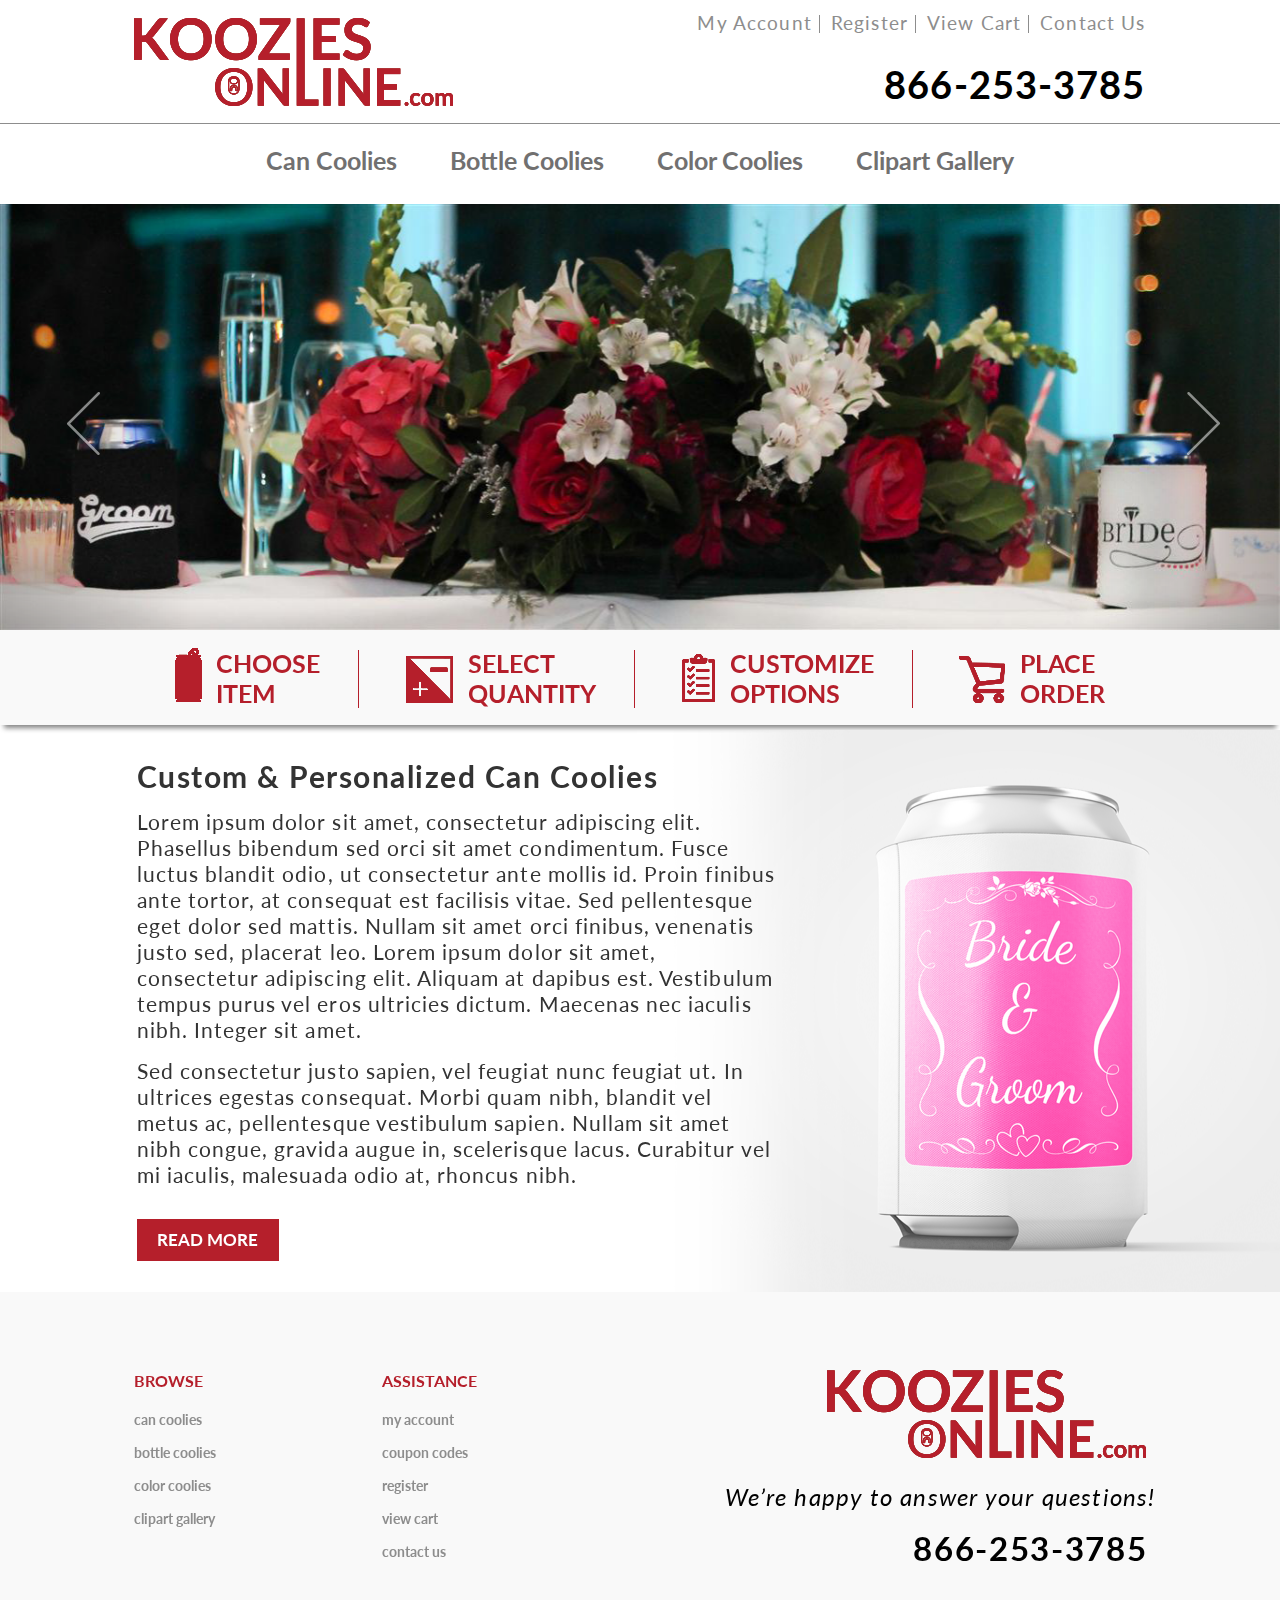
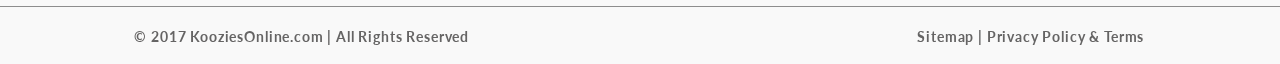
<file: index.html>
<!DOCTYPE html>
<html lang="en">
<head>
    <meta charset="UTF-8">
    <meta name="viewport" content="width=device-width, initial-scale=1.0, maximum-scale=1.0, user-scalable=0">
    <title>Main</title>
    <link rel="stylesheet" type="text/css" href="css/reset.css">

    <link rel="stylesheet" type="text/css" href="css/bootstrap.min.css">

    <link rel="stylesheet" type="text/css" href="css/style.css">
    <link href="https://fonts.googleapis.com/css?family=Lato:400,400i,700" rel="stylesheet">
</head>
<body>
<header>
    <div class="header_logo">
        <a href="index.html"><img src="images/logo_header.png" alt="KOOZIES ONLINE"></a>
    </div>
    <div class="header_menu">
        <div id="mob_menu">
            <span></span>
            <span></span>
            <span></span>
        </div>
        <nav>
        <ul>
            <li><a href="#">My Account</a></li>
            <li><a href="#">Register</a></li>
            <li><a href="#">View Cart</a></li>
            <li><a href="#">Contact Us</a></li>
        </ul>
        </nav>

        <div class="tel mobile">
            <p>866-253-3785</p>

        </div>
        <div class="tel desktop">
            <a href="tel:866-253-3785"><img src="images/phone.png" alt="phone"></a>
        </div>
    </div>


</header>
<section class="second_menu_slider">
    <div class="menu_item">
        <ul>
            <li><a href="working.html"><img class="desktop" src="images/choose_item_m.png" alt="Can Coolies"/><span>Can <span>Coolies</span></span></a></li>
            <li><a href="working.html"><img class="desktop" src="images/bottle.png" alt="Bottle Coolies"/><span>Bottle <span>Coolies</span></span></a></li>
            <li><a href="working.html"><img class="desktop" src="images/color_C.png" alt="Color Coolies"/><span>Color <span>Coolies</span></span></a></li>
            <li><a href="working.html"><img class="desktop" src="images/clipart.png" alt="Clipart Gallery"/><span>Clipart <span>Gallery</span></span></a></li>
        </ul>
    </div>
    <div id="carousel-example-generic" class="carousel slide" data-ride="carousel">
         <!-- Wrapper for slides -->
        <div class="carousel-inner" role="listbox">
            <div class="item active">
                <img class="slider_d" src="images/slider1.jpg" alt="Flowers"/>
                <img class="small_mob" src="images/slider_mob_1.jpg" alt="Flowers"/>
            </div>
         <div class="item ">
                <img class="slider_d" src="images/slider1.jpg" alt="Flowers"/>
              <img class="small_mob" src="images/slider_mob_1.jpg" alt="Flowers"/>
            </div>
            <div class="item ">
                <img class="slider_d" src="images/slider1.jpg" alt="Flowers"/>
                <img class="small_mob" src="images/slider_mob_1.jpg" alt="Flowers"/>
            </div>


        </div>

        <!-- Controls -->
        <a class="left carousel-control" href="#carousel-example-generic" role="button" data-slide="prev">
            <img src="images/arrow_left.png" aria-hidden="true">

        </a>
        <a class="right carousel-control" href="#carousel-example-generic" role="button" data-slide="next">
            <img src="images/arrow_right.png" aria-hidden="true">

        </a>
    </div>


</section>
<section class="choose_item_information_about ">
    <div class="choose_item mobile ">
        <ul>
            <li><a href="#"><img src="images/choose_item.png" alt="choose item"/><span>choose<br>item</span></a></li>
            <li><a href="#"><img src="images/select_q.png" alt="select quantity"/><span>select<br>quantity</span></a>
            </li>
            <li><a href="#"><img src="images/customize_option.png" alt="customize option"/><span>customize<br>
                options</span></a></li>
            <li><a href="#"><img src="images/place_order.png" alt="place order"/><span>place<br>order</span></a></li>
        </ul>
    </div>
    <div class="inform_product row">
        <div class="text col-lg-6">
            <h2>Custom & Personalized Can Coolies</h2>
            <img src="images/bride_Groom_mobile.png" alt="bride & Groom">
            <p>Lorem ipsum dolor sit amet, consectetur adipiscing elit. Phasellus bibendum sed orci sit amet
                condimentum. Fusce luctus blandit odio, ut consectetur ante mollis id. Proin finibus ante tortor, at
                consequat est facilisis vitae. Sed pellentesque eget dolor sed mattis. Nullam sit amet orci finibus,
                venenatis justo sed, placerat leo. Lorem ipsum dolor sit amet, consectetur adipiscing elit. Aliquam at
                dapibus est. Vestibulum tempus purus vel eros ultricies dictum. Maecenas nec iaculis nibh. Integer sit
                amet.</p>

               <p class="mobile"> Sed consectetur justo sapien, vel feugiat nunc feugiat ut. In ultrices egestas consequat. Morbi quam
                nibh, blandit vel metus ac, pellentesque vestibulum sapien. Nullam sit amet nibh congue, gravida augue
                in, scelerisque lacus. Curabitur vel mi iaculis, malesuada odio at, rhoncus nibh.

            </p>
            <button type="button">Read More</button>

        </div>

    </div>

</section>
<footer>
    <div class="footer_menu">
    <div>
        <p>BROWSE</p>
        <ul>
            <li><a href="#">can coolies</a></li>
            <li><a href="#">bottle coolies</a></li>
            <li><a href="#">color coolies</a></li>
            <li><a href="#">clipart gallery</a></li>
        </ul>
    </div>
    <div class="footer_assistance">
        <p>ASSISTANCE</p>
        <ul>
            <li><a href="#">my account</a></li>
            <li><a href="#">coupon codes</a></li>
            <li><a href="#">register</a></li>
            <li><a href="#">view cart</a></li>
            <li><a href="#">contact us</a></li>
        </ul>
    </div>
    <div class="logo_footer mobile">
    <a href="index.html"><img src="images/logo_header.png" alt="KOOZIES ONLINE"></a>
        <p>We’re happy to answer your questions!</p>
        <div class="tel">
            <p>866-253-3785</p>

        </div>
    </div>
    </div>
    <div class="all_right">
        <p>© 2017 KooziesOnline.com | All Rights Reserved</p>
        <p class="mobile">Sitemap | Privacy Policy & Terms</p>
    </div>
</footer>

</body>
<script src="js/jquery-3.2.1.min.js"></script>
<script src="js/bootstrap.min.js"></script>
<script src="js/main.js"></script>
</html>
</file>
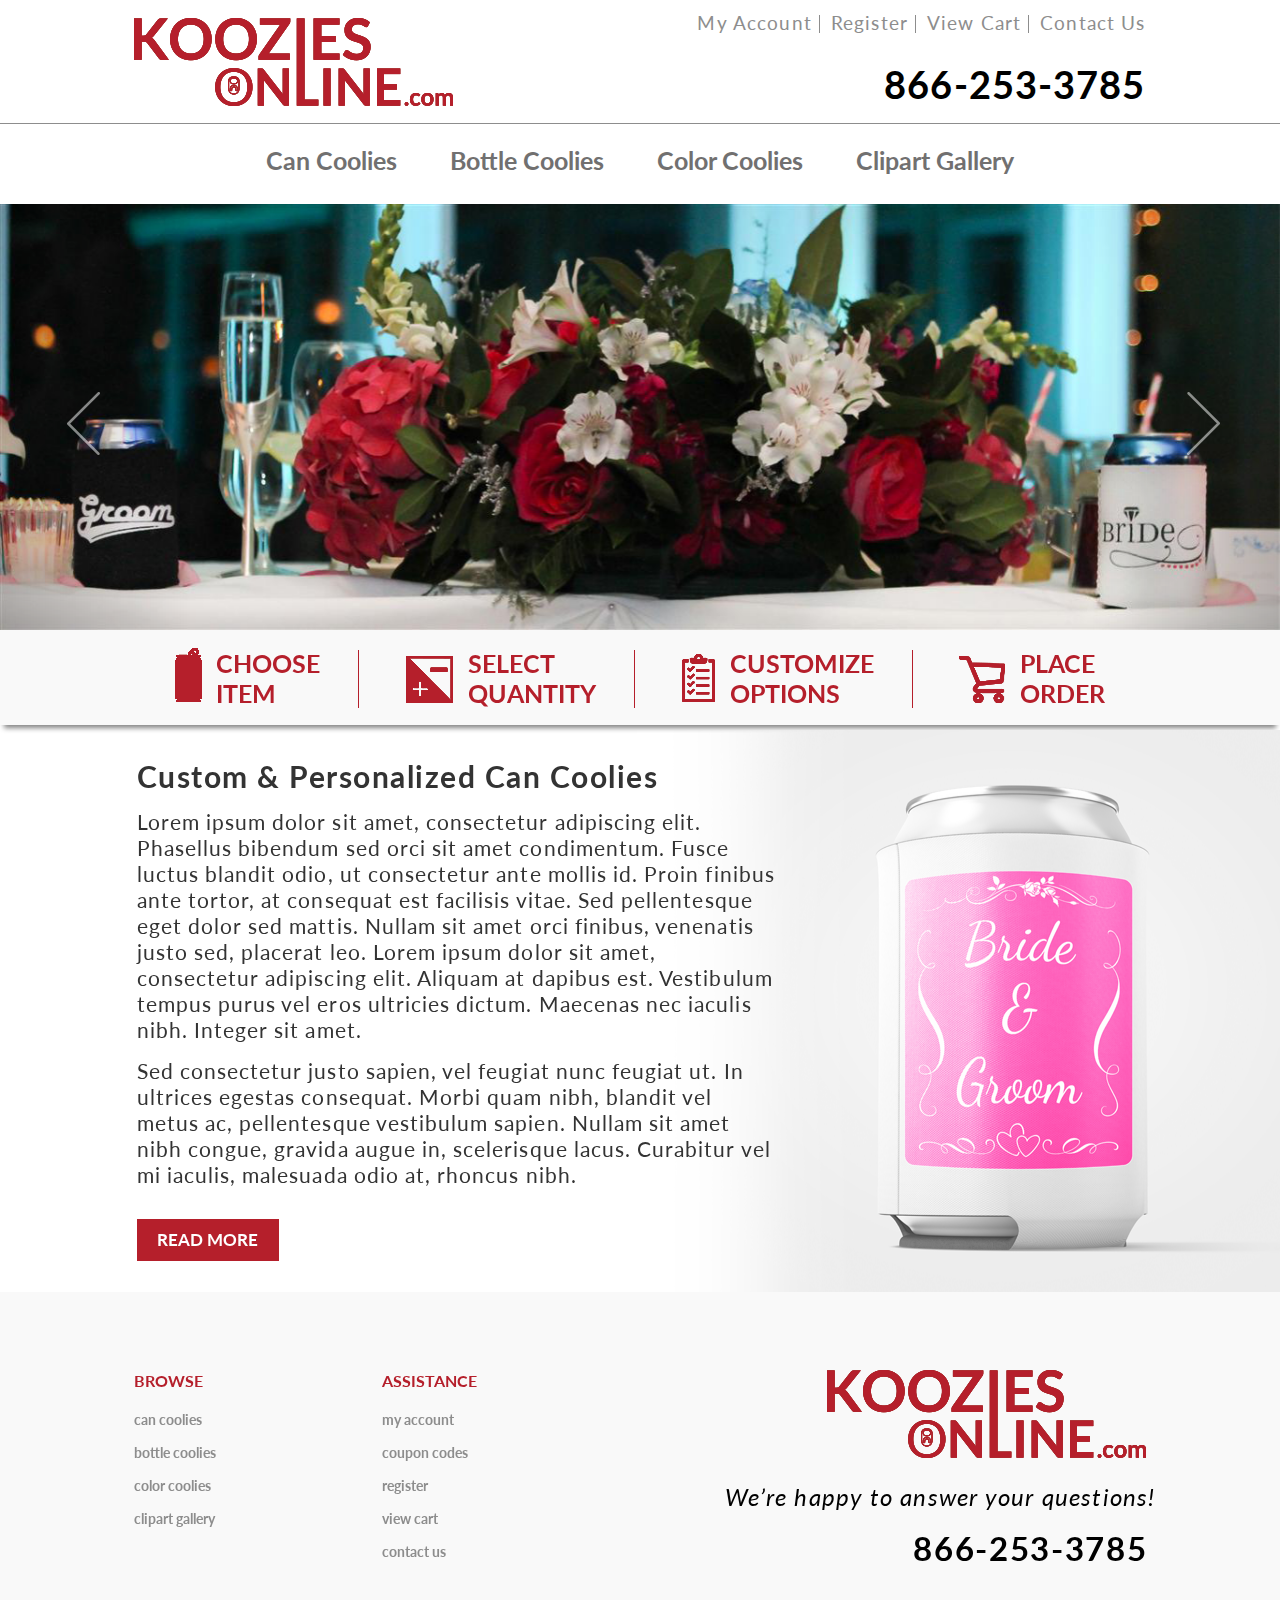
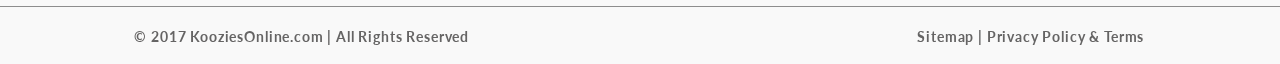
<file: main.html>
<!DOCTYPE html>
<html lang="en">
<head>
    <meta charset="UTF-8">
    <meta name="viewport" content="width=device-width, initial-scale=1.0, maximum-scale=1.0, user-scalable=0">
    <title>Main</title>
    <link rel="stylesheet" type="text/css" href="css/reset.css">

    <link rel="stylesheet" type="text/css" href="css/bootstrap.min.css">

    <link rel="stylesheet" type="text/css" href="css/style.css">
    <link href="https://fonts.googleapis.com/css?family=Lato:400,400i,700" rel="stylesheet">
</head>
<body>
<header>
    <div class="header_logo">
        <a href="main.html"><img src="images/logo_header.png" alt="KOOZIES ONLINE"></a>
    </div>
    <div class="header_menu">
        <div id="mob_menu">
            <span></span>
            <span></span>
            <span></span>
        </div>
        <nav>
        <ul>
            <li><a href="#">My Account</a></li>
            <li><a href="#">Register</a></li>
            <li><a href="#">View Cart</a></li>
            <li><a href="#">Contact Us</a></li>
        </ul>
        </nav>

        <div class="tel mobile">
            <p>866-253-3785</p>

        </div>
        <div class="tel desktop">
            <a href="tel:866-253-3785"><img src="images/phone.png" alt="phone"></a>
        </div>
    </div>


</header>
<section class="second_menu_slider">
    <div class="menu_item">
        <ul>
            <li><a href="#"><img class="desktop" src="images/choose_item_m.png" alt="Can Coolies"/><span>Can <span>Coolies</span></span></a></li>
            <li><a href="#"><img class="desktop" src="images/bottle.png" alt="Bottle Coolies"/><span>Bottle <span>Coolies</span></span></a></li>
            <li><a href="#"><img class="desktop" src="images/color_C.png" alt="Color Coolies"/><span>Color <span>Coolies</span></span></a></li>
            <li><a href="#"><img class="desktop" src="images/clipart.png" alt="Clipart Gallery"/><span>Clipart <span>Gallery</span></span></a></li>
        </ul>
    </div>
    <div id="carousel-example-generic" class="carousel slide" data-ride="carousel">
         <!-- Wrapper for slides -->
        <div class="carousel-inner" role="listbox">
            <div class="item active">
                <img class="slider_d" src="images/slider1.jpg" alt="Flowers"/>
                <img class="small_mob" src="images/slider_mob_1.jpg" alt="Flowers"/>
            </div>
         <div class="item ">
                <img class="slider_d" src="images/slider1.jpg" alt="Flowers"/>
              <img class="small_mob" src="images/slider_mob_1.jpg" alt="Flowers"/>
            </div>
            <div class="item ">
                <img class="slider_d" src="images/slider1.jpg" alt="Flowers"/>
                <img class="small_mob" src="images/slider_mob_1.jpg" alt="Flowers"/>
            </div>


        </div>

        <!-- Controls -->
        <a class="left carousel-control" href="#carousel-example-generic" role="button" data-slide="prev">
            <img src="images/arrow_left.png" aria-hidden="true">

        </a>
        <a class="right carousel-control" href="#carousel-example-generic" role="button" data-slide="next">
            <img src="images/arrow_right.png" aria-hidden="true">

        </a>
    </div>


</section>
<section class="choose_item_information_about ">
    <div class="choose_item mobile ">
        <ul>
            <li><a href="#"><img src="images/choose_item.png" alt="choose item"/><span>choose<br>item</span></a></li>
            <li><a href="#"><img src="images/select_q.png" alt="select quantity"/><span>select<br>quantity</span></a>
            </li>
            <li><a href="#"><img src="images/customize_option.png" alt="customize option"/><span>customize<br>
                options</span></a></li>
            <li><a href="#"><img src="images/place_order.png" alt="place order"/><span>place<br>order</span></a></li>
        </ul>
    </div>
    <div class="inform_product row">
        <div class="text col-lg-6">
            <h2>Custom & Personalized Can Coolies</h2>
            <img src="images/bride_Groom_mobile.png" alt="bride & Groom">
            <p>Lorem ipsum dolor sit amet, consectetur adipiscing elit. Phasellus bibendum sed orci sit amet
                condimentum. Fusce luctus blandit odio, ut consectetur ante mollis id. Proin finibus ante tortor, at
                consequat est facilisis vitae. Sed pellentesque eget dolor sed mattis. Nullam sit amet orci finibus,
                venenatis justo sed, placerat leo. Lorem ipsum dolor sit amet, consectetur adipiscing elit. Aliquam at
                dapibus est. Vestibulum tempus purus vel eros ultricies dictum. Maecenas nec iaculis nibh. Integer sit
                amet.</p>

               <p class="mobile"> Sed consectetur justo sapien, vel feugiat nunc feugiat ut. In ultrices egestas consequat. Morbi quam
                nibh, blandit vel metus ac, pellentesque vestibulum sapien. Nullam sit amet nibh congue, gravida augue
                in, scelerisque lacus. Curabitur vel mi iaculis, malesuada odio at, rhoncus nibh.

            </p>
            <button type="button">Read More</button>

        </div>

    </div>

</section>
<footer>
    <div class="footer_menu">
    <div>
        <p>BROWSE</p>
        <ul>
            <li><a href="#">can coolies</a></li>
            <li><a href="#">bottle coolies</a></li>
            <li><a href="#">color coolies</a></li>
            <li><a href="#">clipart gallery</a></li>
        </ul>
    </div>
    <div class="footer_assistance">
        <p>ASSISTANCE</p>
        <ul>
            <li><a href="#">my account</a></li>
            <li><a href="#">coupon codes</a></li>
            <li><a href="#">register</a></li>
            <li><a href="#">view cart</a></li>
            <li><a href="#">contact us</a></li>
        </ul>
    </div>
    <div class="logo_footer mobile">
    <a href="main.html"><img src="images/logo_header.png" alt="KOOZIES ONLINE"></a>
        <p>We’re happy to answer your questions!</p>
        <div class="tel">
            <p>866-253-3785</p>

        </div>
    </div>
    </div>
    <div class="all_right">
        <p>© 2017 KooziesOnline.com | All Rights Reserved</p>
        <p class="mobile">Sitemap | Privacy Policy & Terms</p>
    </div>
</footer>

</body>
<script src="js/jquery-3.2.1.min.js"></script>
<script src="js/bootstrap.min.js"></script>
<script src="js/main.js"></script>
</html>
</file>
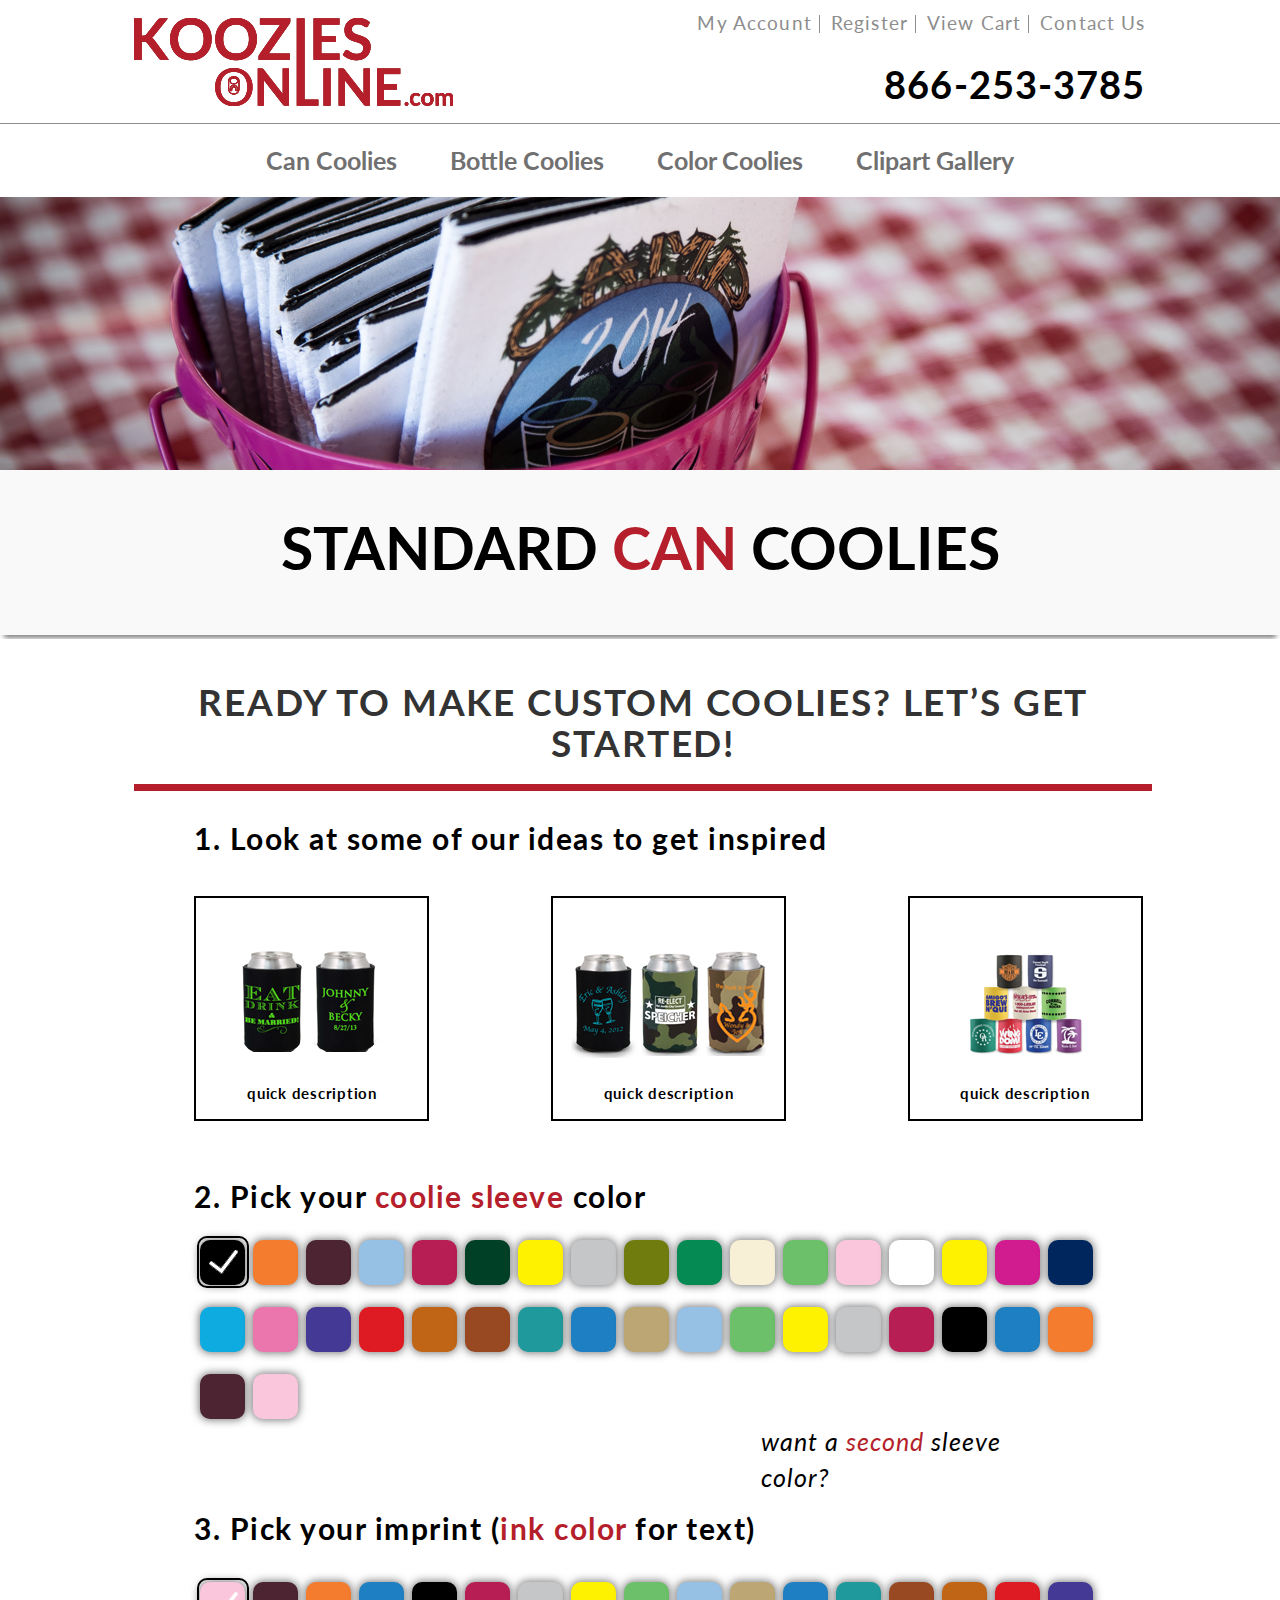
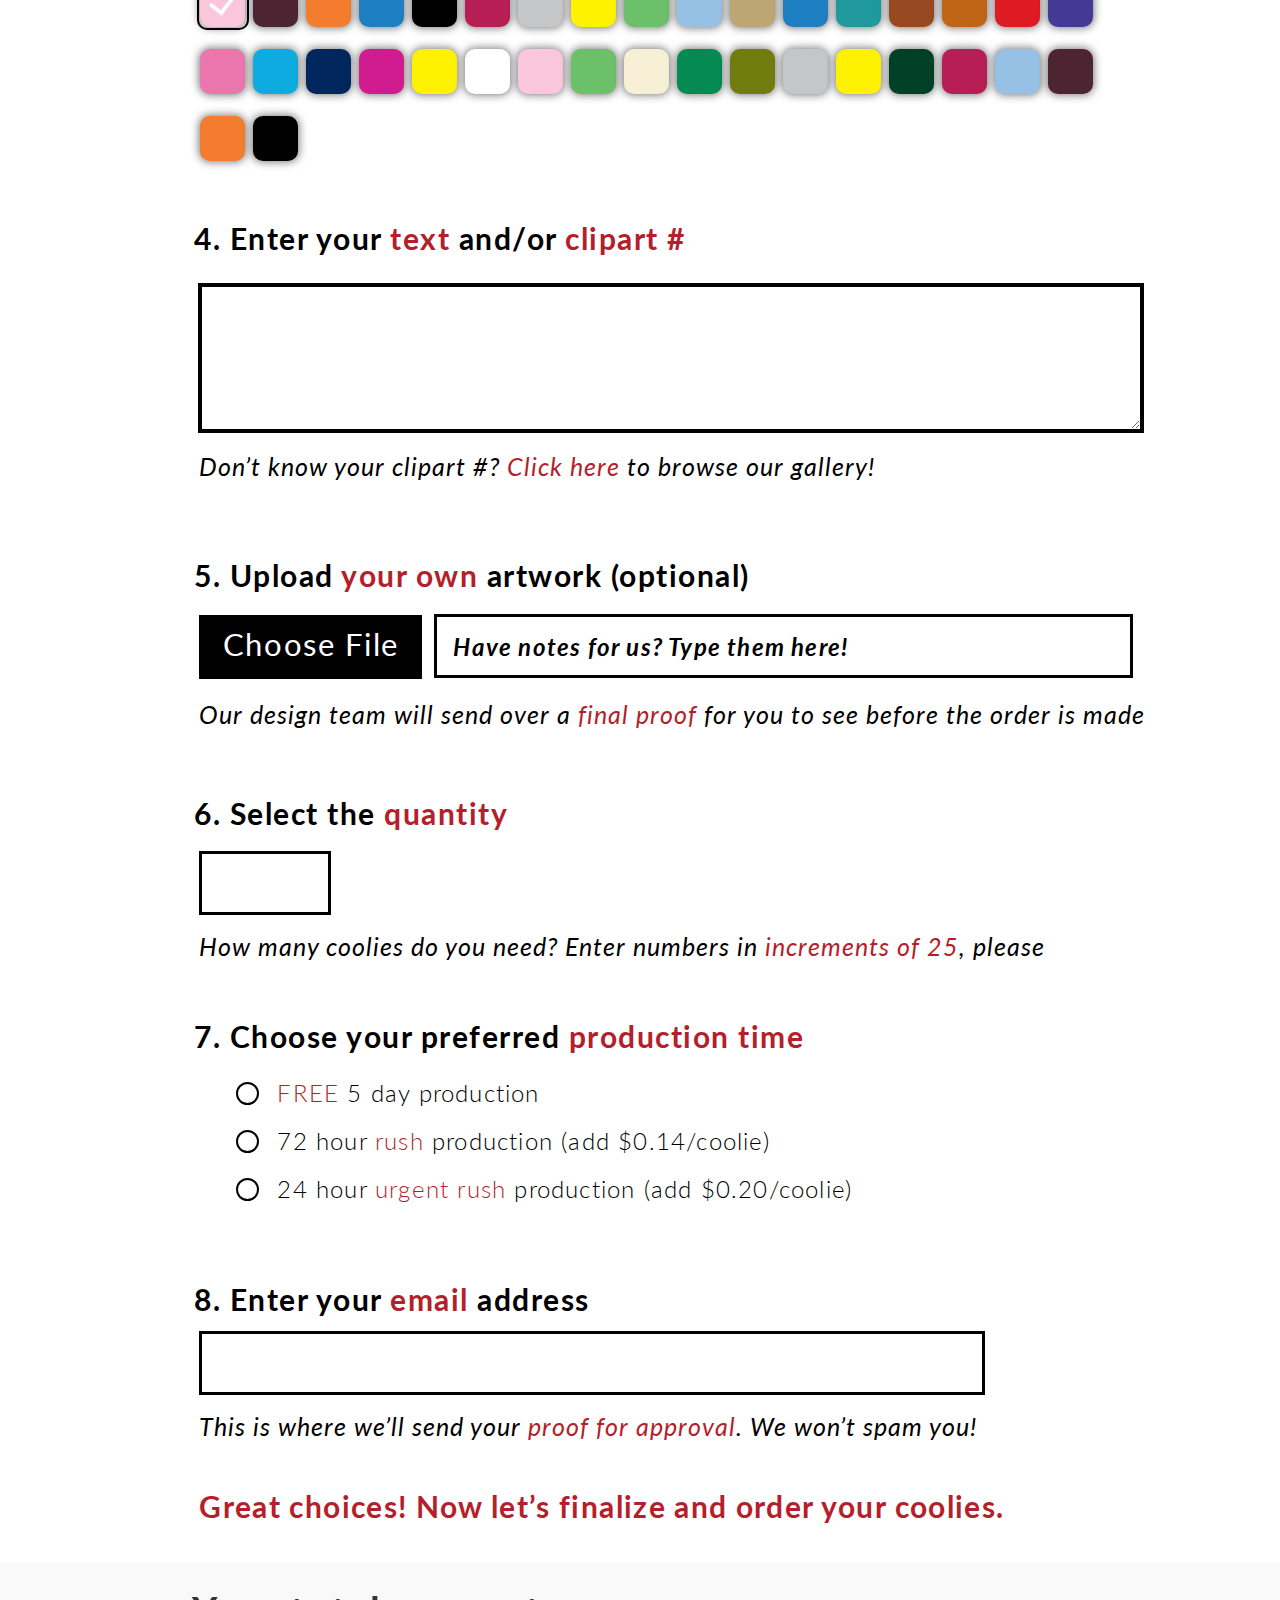
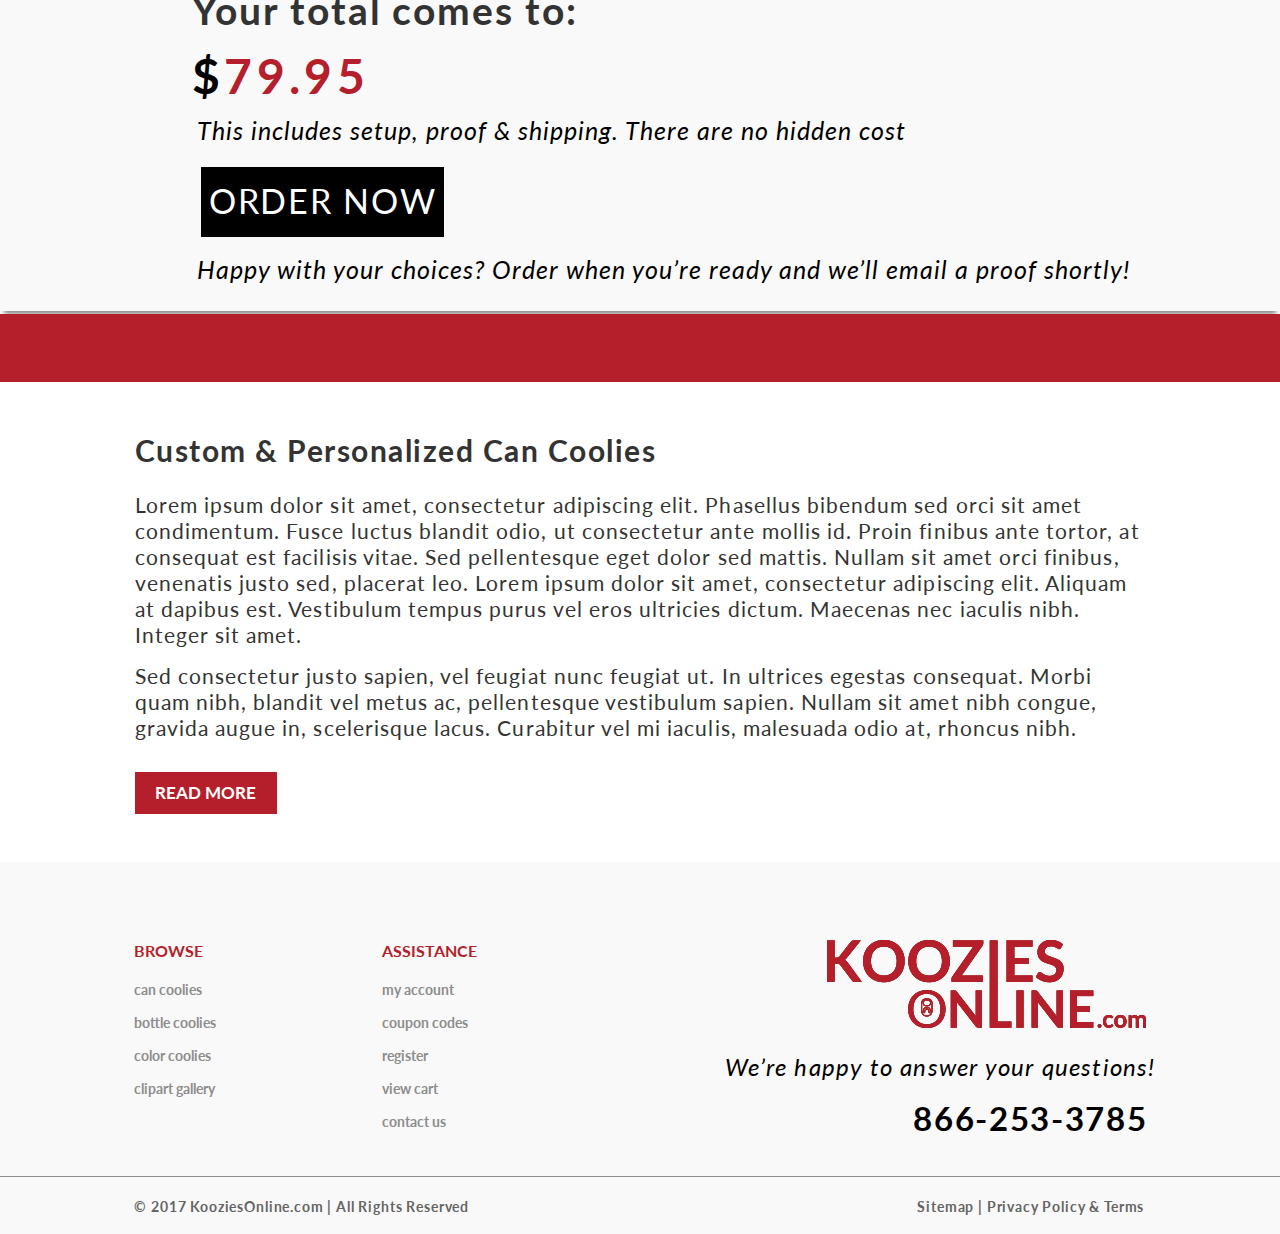
<file: working.html>
<!DOCTYPE html>
<html lang="en">
<head>
    <meta charset="UTF-8">
    <meta name="viewport" content="width=device-width, initial-scale=1.0, maximum-scale=1.0, user-scalable=0">
    <title>Working</title>
    <link rel="stylesheet" type="text/css" href="css/reset.css">

    <link rel="stylesheet" type="text/css" href="css/bootstrap.min.css">

    <link rel="stylesheet" type="text/css" href="css/style.css">
    <link href="https://fonts.googleapis.com/css?family=Lato:400,400i,700" rel="stylesheet">
</head>
<body>
<header>
    <div class="header_logo">
        <a href="index.html"><img src="images/logo_header.png" alt="KOOZIES ONLINE"></a>
    </div>
    <div class="header_menu">
        <div id="mob_menu">
            <span></span>
            <span></span>
            <span></span>
        </div>
        <nav>
            <ul>
                <li><a href="#">My Account</a></li>
                <li><a href="#">Register</a></li>
                <li><a href="#">View Cart</a></li>
                <li><a href="#">Contact Us</a></li>
            </ul>
        </nav>

        <div class="tel mobile">
            <p>866-253-3785</p>

        </div>
        <div class="tel desktop">
            <a href="tel:866-253-3785"><img src="images/phone.png" alt="phone"></a>
        </div>
    </div>


</header>
<section class="second_menu_slider work">
    <div class="menu_item mobile">
        <ul>
            <li><a href="index.html"><img class="desktop" src="images/choose_item_m.png" alt="Can Coolies"/><span>Can <span>Coolies</span></span></a>
            </li>
            <li><a href="index.html"><img class="desktop" src="images/bottle.png" alt="Bottle Coolies"/><span>Bottle <span>Coolies</span></span></a>
            </li>
            <li><a href="index.html"><img class="desktop" src="images/color_C.png"
                                 alt="Color Coolies"/><span>Color <span>Coolies</span></span></a></li>
            <li><a href="index.html"><img class="desktop" src="images/clipart.png" alt="Clipart Gallery"/><span>Clipart <span>Gallery</span></span></a>
            </li>
        </ul>
    </div>

    <img class="slider_d" src="images/book.png">
    <img class="small_mob" src="images/book_mob.jpg">


</section>


<section class="choose_item_information_about work ">
    <div class="choose_item working">
        <h1>STANDARD <span>CAN</span> COOLIES</h1>
    </div>


</section>
<section class="started">
    <h2 class="title_w">READY TO MAKE CUSTOM COOLIES? LET’S GET STARTED!</h2>

    <div class="inspired">
        <p>1. Look at some of our ideas to get inspired</p>
        <div class="items">
            <div><a href="#">
                <img src="images/inspired_1.png" alt="inspired"/>
                <p>quick description</p>
            </a>
            </div>
            <div><a href="#">
                <img src="images/inspired_2.png" alt="inspired"/>
                <p>quick description</p></a>
            </div>
            <div><a href="#">
                <img src="images/inspired_3.png" alt="inspired"/>
                <p>quick description</p></a>
            </div>

        </div>
    </div>
    <form>
        <div class="coolie_sleeve">
            <p>2. Pick your <span>coolie sleeve</span> color</p>
            <div class="arrow_1" id="first_colors">
            <p class="desktop choose_color">CHOOSE A COLOR</p>
                <div class="arrow-down desktop"></div></div>
            <div class="colors">
            <span class="col1">
                <input type="radio" id="col1" checked="checked" name="colors"/>
                <label for="col1"></label>
            </span>
                <span class="col2">
                <input type="radio" id="col2"  name="colors"/>
                <label for="col2"></label>
            </span>
                <span class="col3">
                <input type="radio" id="col3"  name="colors"/>
                <label for="col3"></label>
            </span>
                <span class="col4">
                <input type="radio" id="col4"  name="colors"/>
                <label for="col4"></label>
            </span>
                <span class="col5">
                <input type="radio" id="col5"  name="colors"/>
                <label for="col5"></label>
            </span>
                <span class="col6">
                <input type="radio" id="col6"  name="colors"/>
                <label for="col6"></label>
            </span>
                <span class="col7">
                <input type="radio" id="col7"  name="colors"/>
                <label for="col7"></label>
            </span>
                <span class="col8">
                <input type="radio" id="col8"  name="colors"/>
                <label for="col8"></label>
            </span>
                <span class="col9">
                <input type="radio" id="col9"  name="colors"/>
                <label for="col9"></label>
            </span>
                <span class="col10">
                <input type="radio" id="col10"  name="colors"/>
                <label for="col10"></label>
            </span>
                <span class="col11">
                <input type="radio" id="col11" name="colors"/>
                <label for="col11"></label>
            </span>
                <span class="col12">
                <input type="radio" id="col12"  name="colors"/>
                <label for="col12"></label>
            </span>
                <span class="col13">
                <input type="radio" id="col13"  name="colors"/>
                <label for="col13"></label>
            </span>
                <span class="col14">
                <input type="radio" id="col14"  name="colors"/>
                <label for="col14"></label>
            </span>
                <span class="col15">
                <input type="radio" id="col15"  name="colors"/>
                <label for="col15"></label>
            </span>
                <span class="col16">
                <input type="radio" id="col16" name="colors"/>
                <label for="col16"></label>
            </span>
                <span class="col17">
                <input type="radio" id="col17" name="colors"/>
                <label for="col17"></label>
            </span>
                <span class="col18">
                <input type="radio" id="col18"  name="colors"/>
                <label for="col18"></label>
            </span>
                <span class="col19">
                <input type="radio" id="col19"  name="colors"/>
                <label for="col19"></label>
            </span>
                <span class="col20">
                <input type="radio" id="col20"  name="colors"/>
                <label for="col20"></label>
            </span>
                <span class="col21">
                <input type="radio" id="col21"  name="colors"/>
                <label for="col21"></label>
            </span>
                <span class="col22">
                <input type="radio" id="col22"  name="colors"/>
                <label for="col22"></label>
            </span>
                <span class="col23">
                <input type="radio" id="col23" name="colors"/>
                <label for="col23"></label>
            </span>
                <span class="col24">
                <input type="radio" id="col24"  name="colors"/>
                <label for="col24"></label>
            </span>
                <span class="col25">
                <input type="radio" id="col25"  name="colors"/>
                <label for="col25"></label>
            </span>
                <span class="col26">
                <input type="radio" id="col26"  name="colors"/>
                <label for="col26"></label>
            </span>
                <span class="col27">
                <input type="radio" id="col27"  name="colors"/>
                <label for="col27"></label>
            </span>
                <span class="col28">
                <input type="radio" id="col28" name="colors"/>
                <label for="col28"></label>
            </span>
                <span class="col29">
                <input type="radio" id="col29"  name="colors"/>
                <label for="col29"></label>
            </span>
                <span class="col30">
                <input type="radio" id="col30"  name="colors"/>
                <label for="col30"></label>
            </span>
                <span class="col31">
                <input type="radio" id="col31"  name="colors"/>
                <label for="col31"></label>
            </span>
                <span class="col32">
                <input type="radio" id="col32"  name="colors"/>
                <label for="col32"></label>
            </span>
                <span class="col33">
                <input type="radio" id="col33"  name="colors"/>
                <label for="col33"></label>
            </span>
                <span class="col34">
                <input type="radio" id="col34"  name="colors"/>
                <label for="col34"></label>
            </span>
                <span class="col35">
                <input type="radio" id="col35"  name="colors"/>
                <label for="col35"></label>
            </span>
                <span class="col36">
                <input type="radio" id="col36"  name="colors"/>
                <label for="col36"></label>
            </span>


            </div>
            <div class="pop_up">
                <p class="sub_title" id="second_col">want a <span>second</span> sleeve color?</p>
                <div class="second_color">
                    <p>secondary sleeve color</p>
                    <p class="close">X</p>
                    <div class="secondary_colors">
            <span class="secondary_col1">
                <input type="radio" id="secondary_col1"  name="secondary_colors"/>
                <label for="secondary_col1"></label>
            </span>
                        <span class="secondary_col2">
                <input type="radio" id="secondary_col2" checked="checked" name="secondary_colors"/>
                <label for="secondary_col2"></label>
            </span>
                        <span class="secondary_col3">
                <input type="radio" id="secondary_col3"  name="secondary_colors"/>
                <label for="secondary_col3"></label>
            </span>
                        <span class="secondary_col4">
                <input type="radio" id="secondary_col4"  name="secondary_colors"/>
                <label for="secondary_col4"></label>
            </span>
                        <span class="secondary_col5">
                <input type="radio" id="secondary_col5"  name="secondary_colors"/>
                <label for="secondary_col5"></label>
            </span>
                        <span class="secondary_col6">
                <input type="radio" id="secondary_col6"  name="secondary_colors"/>
                <label for="secondary_col6"></label>
            </span>
                        <span class="secondary_col7">
                <input type="radio" id="secondary_col7"  name="secondary_colors"/>
                <label for="secondary_col7"></label>
            </span>
                        <span class="secondary_col8">
                <input type="radio" id="secondary_col8"  name="secondary_colors"/>
                <label for="secondary_col8"></label>
            </span>
                        <span class="secondary_col9">
                <input type="radio" id="secondary_col9"  name="secondary_colors"/>
                <label for="secondary_col9"></label>
            </span>
                        <span class="secondary_col10">
                <input type="radio" id="secondary_col10"  name="secondary_colors"/>
                <label for="secondary_col10"></label>
            </span>
                        <span class="secondary_col11">
                <input type="radio" id="secondary_col11"  name="secondary_colors"/>
                <label for="secondary_col11"></label>
            </span>
                        <span class="secondary_col12">
                <input type="radio" id="secondary_col12"  name="secondary_colors"/>
                <label for="secondary_col12"></label>
            </span>
                        <span class="secondary_col13">
                <input type="radio" id="secondary_col13"  name="secondary_colors"/>
                <label for="secondary_col13"></label>
            </span>
                        <span class="secondary_col14">
                <input type="radio" id="secondary_col14"  name="secondary_colors"/>
                <label for="secondary_col14"></label>
            </span>
                        <span class="secondary_col15">
                <input type="radio" id="secondary_col15"  name="secondary_colors"/>
                <label for="secondary_col15"></label>
            </span>
                        <span class="secondary_col16">
                <input type="radio" id="secondary_col16"  name="secondary_colors"/>
                <label for="secondary_col16"></label>
            </span>
                        <span class="secondary_col17">
                <input type="radio" id="secondary_col17"  name="secondary_colors"/>
                <label for="secondary_col17"></label>
            </span>
                        <span class="secondary_col18">
                <input type="radio" id="secondary_col18"  name="secondary_colors"/>
                <label for="secondary_col18"></label>
            </span>
                        <span class="secondary_col19">
                <input type="radio" id="secondary_col19"  name="secondary_colors"/>
                <label for="secondary_col19"></label>
            </span>
                        <span class="secondary_col20">
                <input type="radio" id="secondary_col20"  name="secondary_colors"/>
                <label for="secondary_col20"></label>
            </span>
                        <span class="secondary_col21">
                <input type="radio" id="secondary_col21"  name="secondary_colors"/>
                <label for="secondary_col21"></label>
            </span>
                        <span class="secondary_col22">
                <input type="radio" id="secondary_col22"  name="secondary_colors"/>
                <label for="secondary_col22"></label>
            </span>
                        <span class="secondary_col23">
                <input type="radio" id="secondary_col23"  name="secondary_colors"/>
                <label for="secondary_col23"></label>
            </span>
                        <span class="secondary_col24">
                <input type="radio" id="secondary_col24" name="secondary_colors"/>
                <label for="secondary_col24"></label>
            </span>
                        <span class="secondary_col25">
                <input type="radio" id="secondary_col25" name="secondary_colors"/>
                <label for="secondary_col25"></label>
            </span>
                        <span class="secondary_col26">
                <input type="radio" id="secondary_col26"  name="secondary_colors"/>
                <label for="secondary_col26"></label>
            </span>
                        <span class="secondary_col27">
                <input type="radio" id="secondary_col27"  name="secondary_colors"/>
                <label for="secondary_col27"></label>
            </span>
                        <span class="secondary_col28">
                <input type="radio" id="secondary_col28" name="secondary_colors"/>
                <label for="secondary_col28"></label>
            </span>
                        <span class="secondary_col29">
                <input type="radio" id="secondary_col29"  name="secondary_colors"/>
                <label for="secondary_col29"></label>
            </span>
                        <span class="secondary_col30">
                <input type="radio" id="secondary_col30"  name="secondary_colors"/>
                <label for="secondary_col30"></label>
            </span>
                        <span class="secondary_col31">
                <input type="radio" id="secondary_col31" name="secondary_colors"/>
                <label for="secondary_col31"></label>
            </span>
                        <span class="secondary_col32">
                <input type="radio" id="secondary_col32"  name="secondary_colors"/>
                <label for="secondary_col32"></label>
            </span>
                        <span class="secondary_col33">
                <input type="radio" id="secondary_col33"  name="secondary_colors"/>
                <label for="secondary_col33"></label>
            </span>
                        <span class="secondary_col34">
                <input type="radio" id="secondary_col34"  name="secondary_colors"/>
                <label for="secondary_col34"></label>
            </span>
                        <span class="secondary_col35">
                <input type="radio" id="secondary_col35"  name="secondary_colors"/>
                <label for="secondary_col35"></label>
            </span>
                        <span class="secondary_col36">
                <input type="radio" id="secondary_col36"  name="secondary_colors"/>
                <label for="secondary_col36"></label>
            </span>


                    </div>
                </div>
            </div>
        </div>
        <div class="imprint">
            <p>3. Pick your imprint (<span>ink color</span> for text)</p>
            <div class="arrow_1" id="imprint">
                <p class="desktop choose_color">CHOOSE A COLOR</p>
                <div class="arrow-down desktop"></div></div>
            <div class="imprint_colors">
            <span class="imprint_col1">
                <input type="radio" id="imprint_col1" checked="checked" name="imprintcolors"/>
                <label for="imprint_col1"></label>
            </span>
                <span class="imprint_col2">
                <input type="radio" id="imprint_col2"  name="imprintcolors"/>
                <label for="imprint_col2"></label>
            </span>
                <span class="imprint_col3">
                <input type="radio" id="imprint_col3"  name="imprintcolors"/>
                <label for="imprint_col3"></label>
            </span>
                <span class="imprint_col4">
                <input type="radio" id="imprint_col4" name="imprintcolors"/>
                <label for="imprint_col4"></label>
            </span>
                <span class="imprint_col5">
                <input type="radio" id="imprint_col5"  name="imprintcolors"/>
                <label for="imprint_col5"></label>
            </span>
                <span class="imprint_col6">
                <input type="radio" id="imprint_col6"  name="imprintcolors"/>
                <label for="imprint_col6"></label>
            </span>
                <span class="imprint_col7">
                <input type="radio" id="imprint_col7"  name="imprintcolors"/>
                <label for="imprint_col7"></label>
            </span>
                <span class="imprint_col8">
                <input type="radio" id="imprint_col8"  name="imprintcolors"/>
                <label for="imprint_col8"></label>
            </span>
                <span class="imprint_col9">
                <input type="radio" id="imprint_col9"  name="imprintcolors"/>
                <label for="imprint_col9"></label>
            </span>
                <span class="imprint_col10">
                <input type="radio" id="imprint_col10"  name="imprintcolors"/>
                <label for="imprint_col10"></label>
            </span>
                <span class="imprint_col11">
                <input type="radio" id="imprint_col11" name="imprintcolors"/>
                <label for="imprint_col11"></label>
            </span>
                <span class="imprint_col12">
                <input type="radio" id="imprint_col12"  name="imprintcolors"/>
                <label for="imprint_col12"></label>
            </span>
                <span class="imprint_col13">
                <input type="radio" id="imprint_col13"  name="imprintcolors"/>
                <label for="imprint_col13"></label>
            </span>
                <span class="imprint_col14">
                <input type="radio" id="imprint_col14"  name="imprintcolors"/>
                <label for="imprint_col14"></label>
            </span>
                <span class="imprint_col15">
                <input type="radio" id="imprint_col15"name="imprintcolors"/>
                <label for="imprint_col15"></label>
            </span>
                <span class="imprint_col16">
                <input type="radio" id="imprint_col16"  name="imprintcolors"/>
                <label for="imprint_col16"></label>
            </span>
                <span class="imprint_col17">
                <input type="radio" id="imprint_col17"  name="imprintcolors"/>
                <label for="imprint_col17"></label>
            </span>
                <span class="imprint_col18">
                <input type="radio" id="imprint_col18"  name="imprintcolors"/>
                <label for="imprint_col18"></label>
            </span>
                <span class="imprint_col19">
                <input type="radio" id="imprint_col19"  name="imprintcolors"/>
                <label for="imprint_col19"></label>
            </span>
                <span class="imprint_col20">
                <input type="radio" id="imprint_col20"  name="imprintcolors"/>
                <label for="imprint_col20"></label>
            </span>
                <span class="imprint_col21">
                <input type="radio" id="imprint_col21" name="imprintcolors"/>
                <label for="imprint_col21"></label>
            </span>
                <span class="imprint_col22">
                <input type="radio" id="imprint_col22"  name="imprintcolors"/>
                <label for="imprint_col22"></label>
            </span>
                <span class="imprint_col23">
                <input type="radio" id="imprint_col23"  name="imprintcolors"/>
                <label for="imprint_col23"></label>
            </span>
                <span class="imprint_col24">
                <input type="radio" id="imprint_col24" name="imprintcolors"/>
                <label for="imprint_col24"></label>
            </span>
                <span class="imprint_col25">
                <input type="radio" id="imprint_col25"  name="imprintcolors"/>
                <label for="imprint_col25"></label>
            </span>
                <span class="imprint_col26">
                <input type="radio" id="imprint_col26"  name="imprintcolors"/>
                <label for="imprint_col26"></label>
            </span>
                <span class="imprint_col27">
                <input type="radio" id="imprint_col27" name="imprintcolors"/>
                <label for="imprint_col27"></label>
            </span>
                <span class="imprint_col28">
                <input type="radio" id="imprint_col28"  name="imprintcolors"/>
                <label for="imprint_col28"></label>
            </span>
                <span class="imprint_col29">
                <input type="radio" id="imprint_col29" name="imprintcolors"/>
                <label for="imprint_col29"></label>
            </span>
                <span class="imprint_col30">
                <input type="radio" id="imprint_col30"  name="imprintcolors"/>
                <label for="imprint_col30"></label>
            </span>
                <span class="imprint_col31">
                <input type="radio" id="imprint_col31" name="imprintcolors"/>
                <label for="imprint_col31"></label>
            </span>
                <span class="imprint_col32">
                <input type="radio" id="imprint_col32"  name="imprintcolors"/>
                <label for="imprint_col32"></label>
            </span>
                <span class="imprint_col33">
                <input type="radio" id="imprint_col33"  name="imprintcolors"/>
                <label for="imprint_col33"></label>
            </span>
                <span class="imprint_col34">
                <input type="radio" id="imprint_col34"  name="imprintcolors"/>
                <label for="imprint_col34"></label>
            </span>
                <span class="imprint_col35">
                <input type="radio" id="imprint_col35" name="imprintcolors"/>
                <label for="imprint_col35"></label>
            </span>
                <span class="imprint_col36">
                <input type="radio" id="imprint_col36"  name="imprintcolors"/>
                <label for="imprint_col36"></label>
            </span>


            </div>
        </div>
        <div class="enter_text">
            <p>4. Enter your <span>text</span> and/or <span>clipart #</span></p>
            <textarea rows="4" cols="50">

</textarea>
            <p class="sub_title">Don’t know your clipart #? <a href="#"><span>Click here</span></a> to browse our
                gallery!</p>
        </div>
        <div class="upload">
            <p>5. Upload <span>your own</span> artwork (optional) </p>
            <input  type="file" name="pic" id="file" accept="image/*">
            <label class="tablet" for="file">Choose File</label>
            <input class="tablet" type="text" placeholder="Have notes for us? Type them here!"/>
            <p class="sub_title desktop_tablet">This option is only available on our desktop site.</p>
            <p class="sub_title tablet">Our design team will send over a <span>final proof</span> for you to see before the
                order is made</p>


        </div>
        <div class="quantity">
            <p>6. Select the <span>quantity</span></p>
            <div>
            <input type="number"></div>
            <p class="sub_title">How many coolies do you need? Enter numbers in <span>increments of 25</span>, please
            </p>
        </div>
        <div class="production_time">
            <p>7. Choose your preferred <span>production time</span></p>
            <ul>
                <li>
                    <input type="radio" id="f-option" name="selector">
                    <label for="f-option"><span>FREE</span> 5 day production</label>
                    <div class="check"></div>
                </li>

                <li>
                    <input type="radio" id="s-option" name="selector">
                    <label for="s-option">72 hour <span>rush</span> production (add $0.14/coolie)</label>

                    <div class="check">
                        <div class="inside"></div>
                    </div>
                </li>

                <li>
                    <input type="radio" id="t-option" name="selector">
                    <label for="t-option">24 hour <span>urgent rush</span> production (add $0.20/coolie)</label>
                    <div class="check">
                        <div class="inside"></div>
                    </div>
                </li>
            </ul>

        </div>
        <div class="email">
            <p>8. Enter your <span>email</span> address</p>
            <input type="email">
            <p class="sub_title">This is where we’ll send your <span>proof for approval</span>. We won’t spam you!</p>
        </div>
        <h3>Great choices! Now let’s finalize and order your coolies.</h3>
        <div class="total_price">
            <h4>Your total comes to: </h4>
            <p class="price">$<span>79.95</span></p>
            <p class="sub_title">This includes setup, proof & shipping. There are no hidden cost</p>
            <button type="submit">Order now</button>
            <p class="sub_title last">Happy with your choices? Order when you’re ready and we’ll email a proof
                shortly!</p>
        </div>

    </form>
    <section class="red_section">

    </section>

</section>


<section>
    <div class="inform_product row working_inform">
        <div class="text ">
            <h2>Custom & Personalized Can Coolies</h2>

            <p>Lorem ipsum dolor sit amet, consectetur adipiscing elit. Phasellus bibendum sed orci sit amet
                condimentum. Fusce luctus blandit odio, ut consectetur ante mollis id. Proin finibus ante tortor, at
                consequat est facilisis vitae. Sed pellentesque eget dolor sed mattis. Nullam sit amet orci finibus,
                venenatis justo sed, placerat leo. Lorem ipsum dolor sit amet, consectetur adipiscing elit. Aliquam at
                dapibus est. Vestibulum tempus purus vel eros ultricies dictum. Maecenas nec iaculis nibh. Integer sit
                amet.</p>

            <p class="mobile"> Sed consectetur justo sapien, vel feugiat nunc feugiat ut. In ultrices egestas consequat.
                Morbi quam
                nibh, blandit vel metus ac, pellentesque vestibulum sapien. Nullam sit amet nibh congue, gravida augue
                in, scelerisque lacus. Curabitur vel mi iaculis, malesuada odio at, rhoncus nibh.

            </p>
            <button type="button">Read More</button>

        </div>

    </div>
</section>
<footer>
    <div class="footer_menu">
        <div>
            <p>BROWSE</p>
            <ul>
                <li><a href="#">can coolies</a></li>
                <li><a href="#">bottle coolies</a></li>
                <li><a href="#">color coolies</a></li>
                <li><a href="#">clipart gallery</a></li>
            </ul>
        </div>
        <div class="footer_assistance">
            <p>ASSISTANCE</p>
            <ul>
                <li><a href="#">my account</a></li>
                <li><a href="#">coupon codes</a></li>
                <li><a href="#">register</a></li>
                <li><a href="#">view cart</a></li>
                <li><a href="#">contact us</a></li>
            </ul>
        </div>
        <div class="logo_footer mobile">
            <a href="index.html"><img src="images/logo_header.png" alt="KOOZIES ONLINE"></a>
            <p>We’re happy to answer your questions!</p>
            <div class="tel">
                <p>866-253-3785</p>

            </div>
        </div>
    </div>
    <div class="all_right">
        <p>© 2017 KooziesOnline.com | All Rights Reserved</p>
        <p class="mobile">Sitemap | Privacy Policy & Terms</p>
    </div>
</footer>

</body>
<script src="js/jquery-3.2.1.min.js"></script>
<script src="js/bootstrap.min.js"></script>
<script src="js/main.js"></script>
</html>
</file>
<file: css/style.css>
/***main.html****/
body {
  max-width: 1366px;
  width: 100%;
  margin: 0 auto;
  font-family: 'Lato', sans-serif;
  font-weight: 700; }

#mob_menu {
  display: none; }

/**header***/
header {
  position: relative;
  overflow: hidden;
  margin-top: 9px;
  padding-bottom: 2px;
  border-bottom: 1px solid #8d8d8d;
  padding-left: 10.5%;
  padding-right: 10.5%; }

.header_logo {
  float: left;
  margin-top: 9px; }

.header_menu {
  float: right; }
  .header_menu li {
    display: inline-block;
    position: relative;
    padding-right: 16px; }
    .header_menu li:before {
      content: "";
      position: absolute;
      top: 6px;
      width: 1px;
      height: 18px;
      right: 8px;
      background: #8d8d8d; }
    .header_menu li:last-child {
      padding-right: 0px; }
      .header_menu li:last-child:before {
        display: none; }
    .header_menu li a {
      display: block;
      font-family: 'Lato', sans-serif;
      font-size: 19px;
      letter-spacing: 0.06em;
      font-weight: 400;
      color: #8d8d8d;
      text-decoration: none; }
      .header_menu li a:hover {
        color: #b51f2b; }
  .header_menu .tel {
    margin-top: 21px;
    text-align: right;
    letter-spacing: 0.08em; }
    .header_menu .tel p {
      font-size: 38px;
      color: #000000; }

/**end header***/
/**menu&slider***/
.second_menu_slider {
  position: relative;
  overflow: hidden; }
  .second_menu_slider ul {
    text-align: center;
    margin-top: 19px;
    margin-bottom: 25px; }
  .second_menu_slider li {
    display: inline-block;
    padding-right: 50px; }
    .second_menu_slider li:last-child {
      padding-right: 0px; }
    .second_menu_slider li a {
      display: block;
      font-family: 'Lato', sans-serif;
      font-size: 25px;
      font-weight: 700;
      color: #717070;
      text-decoration: none; }
      .second_menu_slider li a:hover {
        color: #b51f2b; }

.carousel.slide a img {
  position: absolute;
  top: 44%;
  right: 60px; }

.left.carousel-control img {
  left: 35%; }

/**end menu&slider***/
/***choose_item_information_about**/
.choose_item_information_about {
  position: relative;
  overflow: hidden; }
  .choose_item_information_about .choose_item {
    background: #f9f9f9;
    padding-top: 18px;
    padding-bottom: 1px;
    -webkit-box-shadow: 0px 7px 5px -4px rgba(0, 0, 0, 0.49);
    -moz-box-shadow: 0px 7px 5px -4px rgba(0, 0, 0, 0.49);
    box-shadow: 0px 7px 5px -4px rgba(0, 0, 0, 0.49); }
    .choose_item_information_about .choose_item ul {
      text-align: center; }
    .choose_item_information_about .choose_item li {
      display: inline-block;
      padding-right: 82px;
      position: relative; }
      .choose_item_information_about .choose_item li:before {
        content: "";
        position: absolute;
        top: 2px;
        width: 1px;
        height: 95%;
        right: 43px;
        background: #b51f2b; }
      .choose_item_information_about .choose_item li:last-child {
        padding-right: 0px; }
        .choose_item_information_about .choose_item li:last-child:before {
          display: none; }
      .choose_item_information_about .choose_item li a {
        display: block;
        font-family: 'Lato', sans-serif;
        font-size: 25px;
        font-weight: 700;
        color: #b51f2b;
        text-decoration: none; }
        .choose_item_information_about .choose_item li a img {
          display: block;
          float: left;
          margin-right: 14px; }
        .choose_item_information_about .choose_item li a span {
          text-transform: uppercase;
          text-align: left;
          line-height: 30px;
          display: block;
          float: right; }

.inform_product {
  margin-left: 9.5%; }
  .inform_product .col-lg-6 {
    width: 58%; }
  .inform_product .text {
    margin-top: 10px; }
    .inform_product .text h2 {
      font-size: 30px;
      font-weight: 700;
      letter-spacing: 0.05em;
      margin-bottom: 16px; }
    .inform_product .text p {
      font-size: 21px;
      font-weight: 400;
      letter-spacing: 0.05em;
      line-height: 26px;
      margin-bottom: 15px; }
  .inform_product .bottle_img img {
    margin-top: 3px; }
  .inform_product button {
    text-transform: uppercase;
    width: 142px;
    height: 42px;
    margin-bottom: 31px;
    margin-top: 16px;
    text-align: center;
    font-size: 17px;
    background: #b51f2b;
    border: none;
    outline: none;
    color: #fff; }
    .inform_product button:hover {
      color: #f9f9f9; }

.inform_product {
  background: url("../images/bride_Groom.png") no-repeat;
  background-position-y: 76%;
  margin-right: 0;
  margin-top: 5px;
  background-position-x: right; }
  .inform_product img {
    display: none; }

/***end choose_item_information_about**/
/***footer**/
footer {
  background: #f9f9f9;
  position: relative;
  overflow: hidden; }

.footer_menu {
  margin-top: 78px;
  position: relative;
  overflow: hidden;
  padding-bottom: 28px;
  padding-left: 10.5%;
  padding-right: 8.5%;
  border-bottom: 1px solid #8d8d8d; }
  .footer_menu p {
    text-transform: uppercase;
    color: #b51f2b;
    font-size: 16px; }
  .footer_menu li {
    line-height: 33px; }
  .footer_menu a {
    color: #8d8d8d;
    text-decoration: none;
    display: block; }
    .footer_menu a:hover {
      color: #b51f2b;
      text-decoration: none; }
  .footer_menu div {
    width: 248px;
    float: left; }
  .footer_menu .logo_footer {
    width: 446px;
    float: right; }
    .footer_menu .logo_footer a {
      text-align: right;
      margin-right: 25px; }
    .footer_menu .logo_footer p {
      font-weight: 400;
      font-style: italic;
      color: #000000;
      text-transform: inherit;
      font-size: 24px;
      margin-top: 22px;
      letter-spacing: 0.05em; }
    .footer_menu .logo_footer .tel {
      float: right;
      width: 100%;
      margin-right: 24px; }
      .footer_menu .logo_footer .tel p {
        font-style: normal;
        text-align: right;
        margin: 0;
        font-size: 33px;
        font-weight: 700; }

.all_right {
  padding-left: 10.5%;
  padding-top: 20px;
  padding-bottom: 7px;
  position: relative;
  overflow: hidden;
  padding-right: 8.5%; }
  .all_right p:first-child {
    float: left;
    letter-spacing: 0.06em;
    color: #656464; }
  .all_right p:last-child {
    float: right;
    letter-spacing: 0.06em;
    color: #656464;
    margin-right: 27px; }

.desktop {
  display: none; }

.small_mob {
  display: none !important; }

.slider_d {
  display: block !important; }

/***end footer**/
/***hamburger(mob_menu)***/
#mob_menu {
  width: 25px;
  height: 33px;
  position: relative;
  -webkit-transform: rotate(0deg);
  -moz-transform: rotate(0deg);
  -o-transform: rotate(0deg);
  transform: rotate(0deg);
  -webkit-transition: .5s ease-in-out;
  -moz-transition: .5s ease-in-out;
  -o-transition: .5s ease-in-out;
  transition: .5s ease-in-out;
  cursor: pointer; }

#mob_menu span {
  display: block;
  position: absolute;
  height: 2px;
  width: 100%;
  background: #000;
  border-radius: 2px;
  opacity: 1;
  left: 0;
  -webkit-transform: rotate(0deg);
  -moz-transform: rotate(0deg);
  -o-transform: rotate(0deg);
  transform: rotate(0deg);
  -webkit-transition: .25s ease-in-out;
  -moz-transition: .25s ease-in-out;
  -o-transition: .25s ease-in-out;
  transition: .25s ease-in-out; }

#mob_menu span:nth-child(1) {
  top: 0px; }

#mob_menu span:nth-child(2) {
  top: 8px; }

#mob_menu span:nth-child(3) {
  top: 16px; }

#mob_menu.open span:nth-child(1) {
  top: 8px;
  -webkit-transform: rotate(135deg);
  -moz-transform: rotate(135deg);
  -o-transform: rotate(135deg);
  transform: rotate(135deg); }

#mob_menu.open span:nth-child(2) {
  opacity: 0;
  left: -60px; }

#mob_menu.open span:nth-child(3) {
  top: 8px;
  -webkit-transform: rotate(-135deg);
  -moz-transform: rotate(-135deg);
  -o-transform: rotate(-135deg);
  transform: rotate(-135deg); }

/***end hamburger(mob_menu)***/
/***end main.html****/
@media screen and (max-width: 1000px) and (-ms-high-contrast: active), all and (max-width: 1000px) and (-ms-high-contrast: none) {
  .carousel.slide {
    height: 100%; } }
.header_menu .tel p a, .footer_menu .tel a {
  color: #000; }

/****working.html****/
.working {
  text-align: center; }
  .working h1 {
    margin: 0;
    font-weight: 700;
    font-size: 59px;
    margin-top: 28px;
    margin-bottom: 53px;
    color: #000; }
    .working h1 span {
      color: #b51f2b; }

.inform_product.working_inform {
  background: #fff;
  padding-right: 10.5%; }

.choose_item_information_about.work {
  padding-bottom: 4px; }

.title_w {
  text-align: center;
  font-weight: 700;
  font-size: 37px;
  letter-spacing: 0.05em;
  border-bottom: 7px solid #b51f2b;
  margin-top: 43px;
  padding-bottom: 21px;
  margin-left: 10.5%;
  margin-right: 10%; }

.second_menu_slider.work ul {
  margin-bottom: 18px; }

.inspired, .coolie_sleeve, .imprint, .enter_text, .upload, .quantity, .production_time, .email, .total_price {
  margin-left: 60px;
  padding-left: 10.5%;
  padding-right: 10%; }
  .inspired p, .coolie_sleeve p, .imprint p, .enter_text p, .upload p, .quantity p, .production_time p, .email p, .total_price p {
    font-size: 30px;
    font-weight: 700;
    letter-spacing: 0.05em;
    margin-top: 26px;
    color: #000; }
  .inspired span, .coolie_sleeve span, .imprint span, .enter_text span, .upload span, .quantity span, .production_time span, .email span, .total_price span {
    color: #b51f2b; }

.items {
  position: relative;
  overflow: hidden;
  margin-top: 36px;
  margin-bottom: 54px; }
  .items div {
    width: 23%;
    width: 235px;
    float: left;
    border: 2px solid #000;
    margin-right: 12.7%;
    min-height: 225px;
    position: relative; }
    .items div:last-child {
      margin-right: 0; }
    .items div img {
      display: block;
      padding-top: 52px;
      position: absolute;
      top: 0;
      left: 0;
      right: 0;
      margin: auto; }
    .items div p {
      font-size: 15px;
      text-align: center;
      position: absolute;
      color: #000;
      bottom: 5px;
      left: 0;
      right: 0; }
      .items div p:hover:after {
        content: "";
        width: 56%;
        left: 0;
        right: 0;
        margin: auto;
        height: 2px;
        position: absolute;
        bottom: -3px;
        background: #b51f2b; }

.coolie_sleeve p {
  margin-bottom: 22px; }
.coolie_sleeve span {
  color: #b51f2b; }
.coolie_sleeve .colors {
  margin-left: 6px;
  margin-right: 30px;
  line-height: 45px; }

.second_color.open {
  display: block; }
  .second_color.open p {
    text-transform: uppercase;
    font-weight: 700;
    font-size: 11px;
    color: #000;
    text-align: center;
    margin-top: 4px;
    letter-spacing: 0.05em;
    margin-bottom: 7px; }

.secondary_colors {
  margin-left: 15px;
  margin-right: 15px; }
  .secondary_colors [type=radio]:not(:checked) + label:before, .secondary_colors [type=radio]:checked + label:before {
    content: "";
    position: absolute;
    left: 0;
    top: 0;
    width: 39px;
    height: 39px;
    border-radius: 10px;
    background: yellow;
    box-shadow: none; }
  .secondary_colors [type=radio]:not(:checked) + label, .secondary_colors [type=radio]:checked + label {
    position: relative;
    padding-left: 0;
    cursor: pointer;
    height: 39px;
    width: 39px;
    margin-right: 2px;
    margin-bottom: 1px; }
  .secondary_colors [type=radio]:checked + label:after {
    width: 45px;
    height: 47px; }

.imprint p {
  margin-top: 66px;
  margin-bottom: 32px; }

.imprint_colors {
  margin-left: 6px;
  margin-right: 30px;
  line-height: 45px; }

.enter_text p {
  margin-top: 34px;
  margin-bottom: 23px; }
.enter_text textarea {
  width: 100%;
  height: 150px;
  outline: none;
  border: 4px solid #000;
  font-size: 24px;
  padding-left: 16px;
  font-style: italic;
  margin-left: 4px;
  color: #000;
  max-width: 946px; }
.enter_text .sub_title {
  margin-top: 11px;
  margin-bottom: 70px; }

p.sub_title {
  font-size: 25px;
  margin: 0;
  margin-left: 5px;
  font-style: italic;
  letter-spacing: 0.04em;
  font-weight: 400;
  color: #000; }
  p.sub_title a:hover, p.sub_title a:focus {
    text-decoration: none; }

#second_col {
  margin-top: -17px;
  margin-right: 82px;
  cursor: pointer;
  position: relative;
  width: 309px;
  float: right; }
  #second_col:hover {
    border-bottom: 3px solid #b51f2b; }

.second_color {
  display: none;
  margin-top: 20px;
  position: absolute;
  z-index: 5;
  width: 295px;
  top: 13px;
  right: 86px;
  background: #fff;
  -webkit-box-shadow: 0px 0px 8px 1px rgba(0, 0, 0, 0.53);
  -moz-box-shadow: 0px 0px 8px 1px rgba(0, 0, 0, 0.53);
  box-shadow: 0px 0px 8px 1px rgba(0, 0, 0, 0.53);
  border-radius: 10px;
  padding-bottom: 12px; }
  .second_color .close {
    position: absolute;
    top: -4px;
    right: 3px;
    font-size: 12px;
    color: #000;
    border: 1px solid #000;
    border-radius: 96px;
    padding: 4px 5px;
    cursor: pointer; }

.pop_up {
  position: relative; }

/**radio** */
[type=radio]:not(:checked),
[type=radio]:checked {
  position: absolute;
  left: -9999px; }

[type=checkbox]:not(:checked),
[type=checkbox]:checked {
  position: absolute;
  left: -9999px;
  height: 48px;
  width: 48px;
  margin-right: 22px; }

[type=radio]:not(:checked) + label,
[type=radio]:checked + label {
  position: relative;
  padding-left: 0;
  cursor: pointer;
  height: 45px;
  width: 45px;
  margin-right: 5px; }

[type=checkbox]:not(:checked) + label,
[type=checkbox]:checked + label {
  position: relative;
  padding-left: 1.95em;
  cursor: pointer; }

[type=radio]:not(:checked) + label:before,
[type=radio]:checked + label:before {
  content: "";
  position: absolute;
  left: 0;
  top: 0;
  width: 45px;
  height: 45px;
  border-radius: 10px;
  background: yellow;
  -webkit-box-shadow: 0px 0px 8px 1px rgba(0, 0, 0, 0.53);
  -moz-box-shadow: 0px 0px 8px 1px rgba(0, 0, 0, 0.53);
  box-shadow: 0px 0px 8px 1px rgba(0, 0, 0, 0.53); }

[type=checkbox]:not(:checked) + label:before,
[type=checkbox]:checked + label:before {
  content: "";
  position: absolute;
  left: 0;
  top: 0;
  width: 14px;
  height: 14px;
  background: transparent; }

[type=radio]:not(:checked) + label:after,
[type=radio]:checked + label:after {
  content: "";
  position: absolute;
  top: 1px;
  margin: auto;
  width: 14px;
  height: 14px;
  font-size: 21px;
  line-height: 23px;
  transition: all 0.2s; }

[type=checkbox]:not(:checked) + label:after,
[type=checkbox]:checked + label:after {
  content: "";
  position: absolute;
  top: 1px;
  margin: auto;
  width: 14px;
  height: 14px;
  font-size: 21px;
  line-height: 23px;
  transition: all 0.2s; }

[type=radio]:not(:checked) + label:after {
  opacity: 0;
  transform: scale(0); }

[type=radio]:checked + label:after {
  opacity: 1;
  transform: scale(1);
  border: 2px solid #000;
  top: -4px;
  left: -3px;
  margin: auto;
  width: 52px;
  height: 52px;
  border-radius: 10px;
  background: url("../images/ok.png") no-repeat;
  background-position: 50%; }

[type=checkbox]:not(:checked) + label:after {
  opacity: 0;
  transform: scale(0); }

[type=checkbox]:checked + label:after {
  opacity: 1;
  transform: scale(1); }

[type=radio]:disabled:not(:checked) + label:before,
[type=radio]:disabled:checked + label:before {
  box-shadow: none;
  background-color: transparent; }

[type=checkbox]:disabled:not(:checked) + label:before,
[type=checkbox]:disabled:checked + label:before {
  box-shadow: none;
  background-color: transparent; }

.col1 [type=radio]:not(:checked) + label:before, .col1 [type=radio]:checked + label:before {
  background-color: #000; }

.col2 [type=radio]:not(:checked) + label:before, .col2 [type=radio]:checked + label:before {
  background-color: #f47c2f; }

.col3 [type=radio]:not(:checked) + label:before, .col3 [type=radio]:checked + label:before {
  background-color: #4c2432; }

.col4 [type=radio]:not(:checked) + label:before, .col4 [type=radio]:checked + label:before {
  background-color: #97c0e5; }

.col5 [type=radio]:not(:checked) + label:before, .col5 [type=radio]:checked + label:before {
  background-color: #b71e53; }

.col6 [type=radio]:not(:checked) + label:before, .col6 [type=radio]:checked + label:before {
  background-color: #004026; }

.col7 [type=radio]:not(:checked) + label:before, .col7 [type=radio]:checked + label:before {
  background-color: #fff200; }

.col8 [type=radio]:not(:checked) + label:before, .col8 [type=radio]:checked + label:before {
  background-color: #c5c6c8; }

.col9 [type=radio]:not(:checked) + label:before, .col9 [type=radio]:checked + label:before {
  background-color: #707c0e; }

.col10 [type=radio]:not(:checked) + label:before, .col10 [type=radio]:checked + label:before {
  background-color: #048a52; }

.col11 [type=radio]:not(:checked) + label:before, .col11 [type=radio]:checked + label:before {
  background-color: #f8f0d6; }

.col12 [type=radio]:not(:checked) + label:before, .col12 [type=radio]:checked + label:before {
  background-color: #6cc069; }

.col13 [type=radio]:not(:checked) + label:before, .col13 [type=radio]:checked + label:before {
  background-color: #f9c6dc; }

.col14 [type=radio]:not(:checked) + label:before, .col14 [type=radio]:checked + label:before {
  background-color: #ffffff; }

.col15 [type=radio]:not(:checked) + label:before, .col15 [type=radio]:checked + label:before {
  background-color: #fff200; }

.col16 [type=radio]:not(:checked) + label:before, .col16 [type=radio]:checked + label:before {
  background-color: #d11c8f; }

.col17 [type=radio]:not(:checked) + label:before, .col17 [type=radio]:checked + label:before {
  background-color: #00275d; }

.col18 [type=radio]:not(:checked) + label:before, .col18 [type=radio]:checked + label:before {
  background-color: #0eabe0; }

.col19 [type=radio]:not(:checked) + label:before, .col19 [type=radio]:checked + label:before {
  background-color: #eb76ae; }

.col20 [type=radio]:not(:checked) + label:before, .col20 [type=radio]:checked + label:before {
  background-color: #453996; }

.col21 [type=radio]:not(:checked) + label:before, .col21 [type=radio]:checked + label:before {
  background-color: #de1a22; }

.col22 [type=radio]:not(:checked) + label:before, .col22 [type=radio]:checked + label:before {
  background-color: #c06416; }

.col23 [type=radio]:not(:checked) + label:before, .col23 [type=radio]:checked + label:before {
  background-color: #984921; }

.col24 [type=radio]:not(:checked) + label:before, .col24 [type=radio]:checked + label:before {
  background-color: #1f999c; }

.col25 [type=radio]:not(:checked) + label:before, .col25 [type=radio]:checked + label:before {
  background-color: #1e80c3; }

.col26 [type=radio]:not(:checked) + label:before, .col26 [type=radio]:checked + label:before {
  background-color: #bca774; }

.col27 [type=radio]:not(:checked) + label:before, .col27 [type=radio]:checked + label:before {
  background-color: #97c0e5; }

.col28 [type=radio]:not(:checked) + label:before, .col28 [type=radio]:checked + label:before {
  background-color: #6cc069; }

.col29 [type=radio]:not(:checked) + label:before, .col29 [type=radio]:checked + label:before {
  background-color: #fff200; }

.col30 [type=radio]:not(:checked) + label:before, .col30 [type=radio]:checked + label:before {
  background-color: #c5c6c8; }

.col31 [type=radio]:not(:checked) + label:before, .col31 [type=radio]:checked + label:before {
  background-color: #b71e53; }

.col32 [type=radio]:not(:checked) + label:before, .col32 [type=radio]:checked + label:before {
  background-color: #000000; }

.col33 [type=radio]:not(:checked) + label:before, .col33 [type=radio]:checked + label:before {
  background-color: #1e80c3; }

.col34 [type=radio]:not(:checked) + label:before, .col34 [type=radio]:checked + label:before {
  background-color: #f47c2f; }

.col35 [type=radio]:not(:checked) + label:before, .col35 [type=radio]:checked + label:before {
  background-color: #4c2432; }

.col36 [type=radio]:not(:checked) + label:before, .col36 [type=radio]:checked + label:before {
  background-color: #f9c6dc; }

.imprint_col1 [type=radio]:not(:checked) + label:before, .imprint_col1 [type=radio]:checked + label:before {
  background-color: #f9c6dc; }

.imprint_col2 [type=radio]:not(:checked) + label:before, .imprint_col2 [type=radio]:checked + label:before {
  background-color: #4c2432; }

.imprint_col3 [type=radio]:not(:checked) + label:before, .imprint_col3 [type=radio]:checked + label:before {
  background-color: #f47c2f; }

.imprint_col4 [type=radio]:not(:checked) + label:before, .imprint_col4 [type=radio]:checked + label:before {
  background-color: #1e80c3; }

.imprint_col5 [type=radio]:not(:checked) + label:before, .imprint_col5 [type=radio]:checked + label:before {
  background-color: #000000; }

.imprint_col6 [type=radio]:not(:checked) + label:before, .imprint_col6 [type=radio]:checked + label:before {
  background-color: #b71e53; }

.imprint_col7 [type=radio]:not(:checked) + label:before, .imprint_col7 [type=radio]:checked + label:before {
  background-color: #c5c6c8; }

.imprint_col8 [type=radio]:not(:checked) + label:before, .imprint_col8 [type=radio]:checked + label:before {
  background-color: #fff200; }

.imprint_col9 [type=radio]:not(:checked) + label:before, .imprint_col9 [type=radio]:checked + label:before {
  background-color: #6cc069; }

.imprint_col10 [type=radio]:not(:checked) + label:before, .imprint_col10 [type=radio]:checked + label:before {
  background-color: #97c0e5; }

.imprint_col11 [type=radio]:not(:checked) + label:before, .imprint_col11 [type=radio]:checked + label:before {
  background-color: #bca774; }

.imprint_col12 [type=radio]:not(:checked) + label:before, .imprint_col12 [type=radio]:checked + label:before {
  background-color: #1e80c3; }

.imprint_col13 [type=radio]:not(:checked) + label:before, .imprint_col13 [type=radio]:checked + label:before {
  background-color: #1f999c; }

.imprint_col14 [type=radio]:not(:checked) + label:before, .imprint_col14 [type=radio]:checked + label:before {
  background-color: #984921; }

.imprint_col15 [type=radio]:not(:checked) + label:before, .imprint_col15 [type=radio]:checked + label:before {
  background-color: #c06416; }

.imprint_col16 [type=radio]:not(:checked) + label:before, .imprint_col16 [type=radio]:checked + label:before {
  background-color: #de1a22; }

.imprint_col17 [type=radio]:not(:checked) + label:before, .imprint_col17 [type=radio]:checked + label:before {
  background-color: #453996; }

.imprint_col18 [type=radio]:not(:checked) + label:before, .imprint_col18 [type=radio]:checked + label:before {
  background-color: #eb76ae; }

.imprint_col19 [type=radio]:not(:checked) + label:before, .imprint_col19 [type=radio]:checked + label:before {
  background-color: #0eabe0; }

.imprint_col20 [type=radio]:not(:checked) + label:before, .imprint_col20 [type=radio]:checked + label:before {
  background-color: #00275d; }

.imprint_col21 [type=radio]:not(:checked) + label:before, .imprint_col21 [type=radio]:checked + label:before {
  background-color: #d11c8f; }

.imprint_col22 [type=radio]:not(:checked) + label:before, .imprint_col22 [type=radio]:checked + label:before {
  background-color: #fff200; }

.imprint_col23 [type=radio]:not(:checked) + label:before, .imprint_col23 [type=radio]:checked + label:before {
  background-color: #ffffff; }

.imprint_col24 [type=radio]:not(:checked) + label:before, .imprint_col24 [type=radio]:checked + label:before {
  background-color: #f9c6dc; }

.imprint_col25 [type=radio]:not(:checked) + label:before, .imprint_col25 [type=radio]:checked + label:before {
  background-color: #6cc069; }

.imprint_col26 [type=radio]:not(:checked) + label:before, .imprint_col26 [type=radio]:checked + label:before {
  background-color: #f8f0d6; }

.imprint_col27 [type=radio]:not(:checked) + label:before, .imprint_col27 [type=radio]:checked + label:before {
  background-color: #048a52; }

.imprint_col28 [type=radio]:not(:checked) + label:before, .imprint_col28 [type=radio]:checked + label:before {
  background-color: #707c0e; }

.imprint_col29 [type=radio]:not(:checked) + label:before, .imprint_col29 [type=radio]:checked + label:before {
  background-color: #c5c6c8; }

.imprint_col30 [type=radio]:not(:checked) + label:before, .imprint_col30 [type=radio]:checked + label:before {
  background-color: #fff200; }

.imprint_col31 [type=radio]:not(:checked) + label:before, .imprint_col31 [type=radio]:checked + label:before {
  background-color: #004026; }

.imprint_col32 [type=radio]:not(:checked) + label:before, .imprint_col32 [type=radio]:checked + label:before {
  background-color: #b71e53; }

.imprint_col33 [type=radio]:not(:checked) + label:before, .imprint_col33 [type=radio]:checked + label:before {
  background-color: #97c0e5; }

.imprint_col34 [type=radio]:not(:checked) + label:before, .imprint_col34 [type=radio]:checked + label:before {
  background-color: #4c2432; }

.imprint_col35 [type=radio]:not(:checked) + label:before, .imprint_col35 [type=radio]:checked + label:before {
  background-color: #f47c2f; }

.imprint_col36 [type=radio]:not(:checked) + label:before, .imprint_col36 [type=radio]:checked + label:before {
  background-color: #000000; }

.secondary_col1 [type=radio]:not(:checked) + label:before, .secondary_col1 [type=radio]:checked + label:before {
  background-color: #4c2432; }

.secondary_col2 [type=radio]:not(:checked) + label:before, .secondary_col2 [type=radio]:checked + label:before {
  background-color: #000000; }

.secondary_col3 [type=radio]:not(:checked) + label:before, .secondary_col3 [type=radio]:checked + label:before {
  background-color: #f47c2f; }

.secondary_col4 [type=radio]:not(:checked) + label:before, .secondary_col4 [type=radio]:checked + label:before {
  background-color: #4c2432; }

.secondary_col5 [type=radio]:not(:checked) + label:before, .secondary_col5 [type=radio]:checked + label:before {
  background-color: #97c0e5; }

.secondary_col6 [type=radio]:not(:checked) + label:before, .secondary_col6 [type=radio]:checked + label:before {
  background-color: #b71e53; }

.secondary_col7 [type=radio]:not(:checked) + label:before, .secondary_col7 [type=radio]:checked + label:before {
  background-color: #fff200; }

.secondary_col8 [type=radio]:not(:checked) + label:before, .secondary_col8 [type=radio]:checked + label:before {
  background-color: #f8f0d6; }

.secondary_col9 [type=radio]:not(:checked) + label:before, .secondary_col9 [type=radio]:checked + label:before {
  background-color: #97c0e5; }

.secondary_col10 [type=radio]:not(:checked) + label:before, .secondary_col10 [type=radio]:checked + label:before {
  background-color: #fff200; }

.secondary_col11 [type=radio]:not(:checked) + label:before, .secondary_col11 [type=radio]:checked + label:before {
  background-color: #c5c6c8; }

.secondary_col12 [type=radio]:not(:checked) + label:before, .secondary_col12 [type=radio]:checked + label:before {
  background-color: #b71e53; }

.secondary_col13 [type=radio]:not(:checked) + label:before, .secondary_col13 [type=radio]:checked + label:before {
  background-color: #c5c6c8; }

.secondary_col14 [type=radio]:not(:checked) + label:before, .secondary_col14 [type=radio]:checked + label:before {
  background-color: #004026; }

.secondary_col15 [type=radio]:not(:checked) + label:before, .secondary_col15 [type=radio]:checked + label:before {
  background-color: #fff200; }

.secondary_col16 [type=radio]:not(:checked) + label:before, .secondary_col16 [type=radio]:checked + label:before {
  background-color: #c5c6c8; }

.secondary_col17 [type=radio]:not(:checked) + label:before, .secondary_col17 [type=radio]:checked + label:before {
  background-color: #f8f0d6; }

.secondary_col18 [type=radio]:not(:checked) + label:before, .secondary_col18 [type=radio]:checked + label:before {
  background-color: #1f999c; }

.secondary_col19 [type=radio]:not(:checked) + label:before, .secondary_col19 [type=radio]:checked + label:before {
  background-color: #f47c2f; }

.secondary_col20 [type=radio]:not(:checked) + label:before, .secondary_col20 [type=radio]:checked + label:before {
  background-color: #000000; }

.secondary_col21 [type=radio]:not(:checked) + label:before, .secondary_col21 [type=radio]:checked + label:before {
  background-color: #1e80c3; }

.secondary_col22 [type=radio]:not(:checked) + label:before, .secondary_col22 [type=radio]:checked + label:before {
  background-color: #f47c2f; }

.secondary_col23 [type=radio]:not(:checked) + label:before, .secondary_col23 [type=radio]:checked + label:before {
  background-color: #4c2432; }

.secondary_col24 [type=radio]:not(:checked) + label:before, .secondary_col24 [type=radio]:checked + label:before {
  background-color: #f9c6dc; }

.secondary_col25 [type=radio]:not(:checked) + label:before, .secondary_col25 [type=radio]:checked + label:before {
  background-color: #fff200; }

.secondary_col26 [type=radio]:not(:checked) + label:before, .secondary_col26 [type=radio]:checked + label:before {
  background-color: #f8f0d6; }

.secondary_col27 [type=radio]:not(:checked) + label:before, .secondary_col27 [type=radio]:checked + label:before {
  background-color: #97c0e5; }

.secondary_col28 [type=radio]:not(:checked) + label:before, .secondary_col28 [type=radio]:checked + label:before {
  background-color: #fff200; }

.secondary_col29 [type=radio]:not(:checked) + label:before, .secondary_col29 [type=radio]:checked + label:before {
  background-color: #c5c6c8; }

.secondary_col30 [type=radio]:not(:checked) + label:before, .secondary_col30 [type=radio]:checked + label:before {
  background-color: #b71e53; }

.secondary_col31 [type=radio]:not(:checked) + label:before, .secondary_col31 [type=radio]:checked + label:before {
  background-color: #c5c6c8; }

.secondary_col32 [type=radio]:not(:checked) + label:before, .secondary_col32 [type=radio]:checked + label:before {
  background-color: #004026; }

.secondary_col33 [type=radio]:not(:checked) + label:before, .secondary_col33 [type=radio]:checked + label:before {
  background-color: #fff200; }

.secondary_col34 [type=radio]:not(:checked) + label:before, .secondary_col34 [type=radio]:checked + label:before {
  background-color: #c5c6c8; }

.secondary_col35 [type=radio]:not(:checked) + label:before, .secondary_col35 [type=radio]:checked + label:before {
  background-color: #f8f0d6; }

.secondary_col36 [type=radio]:not(:checked) + label:before, .secondary_col36 [type=radio]:checked + label:before {
  background-color: #1f999c; }

/*end */
.upload p {
  margin-bottom: 17px; }

input[type=file] {
  display: none; }

.upload input[type=file] + label {
  color: #fff;
  font-size: 31px;
  font-family: 'Lato', sans-serif;
  letter-spacing: 0.05em;
  background: #000;
  font-weight: 400;
  height: 64px;
  line-height: 59px;
  margin-left: 5px;
  width: 223px;
  margin-bottom: 18px;
  text-align: center;
  margin-right: 9px; }
.upload input[type=text] {
  height: 64px;
  border: 3px solid #000;
  max-width: 712px;
  width: 73%;
  font-size: 24px;
  padding-left: 16px;
  font-style: italic;
  outline: none;
  letter-spacing: 0.05em;
  color: #000; }
  .upload input[type=text]::-webkit-input-placeholder {
    /* Chrome/Opera/Safari */
    color: #000; }
  .upload input[type=text]::-moz-placeholder {
    /* Firefox 19+ */
    color: #000; }
  .upload input[type=text]:-ms-input-placeholder {
    /* IE 10+ */
    color: #000; }
  .upload input[type=text]:-moz-placeholder {
    /* Firefox 18- */
    color: #000; }

.quantity p {
  margin-top: 59px;
  margin-bottom: 17px; }
.quantity input[type=number] {
  height: 64px;
  border: 3px solid #000;
  width: 132px;
  font-size: 24px;
  padding-left: 16px;
  font-style: italic;
  margin-left: 5px;
  outline: none;
  letter-spacing: 0.05em;
  color: #000; }
.quantity .sub_title {
  margin-top: 14px; }

.production_time p {
  margin-top: 50px; }

/**radio 7**/
.production_time ul li input[type=radio] {
  position: absolute;
  visibility: hidden; }

.production_time [type=radio]:not(:checked) + label, .production_time [type=radio]:checked + label {
  display: block;
  position: relative;
  font-weight: 300;
  font-size: 24px;
  margin-top: 18px;
  margin-left: 43px;
  letter-spacing: 0.05em;
  height: 30px;
  z-index: 9;
  cursor: pointer;
  -webkit-transition: all 0.25s linear;
  width: auto;
  color: #000; }

.production_time [type=radio]:checked + label:after {
  opacity: 1;
  transform: scale(1);
  border: 2px solid #000;
  top: 10px;
  left: -37px;
  margin: auto;
  width: 15px;
  height: 15px;
  border-radius: 15px;
  background: #000; }

.production_time [type=radio]:not(:checked) + label:after, .production_time [type=radio]:checked + label:after {
  top: 10px;
  left: -37px;
  margin: auto;
  width: 15px;
  height: 15px;
  border-radius: 15px; }

.production_time [type=radio]:not(:checked) + label:before, .production_time [type=radio]:checked + label:before {
  content: "";
  position: absolute;
  left: -41px;
  top: 6px;
  width: 23px;
  height: 23px;
  border-radius: 23px;
  border: 2px solid #000;
  background: transparent;
  box-shadow: none; }

.production_time ul {
  margin-left: 40px;
  margin-bottom: 76px; }

.email input[type=email] {
  height: 64px;
  border: 3px solid #000;
  width: 100%;
  font-size: 24px;
  padding-left: 16px;
  font-style: italic;
  margin-left: 5px;
  outline: none;
  letter-spacing: 0.05em;
  color: #000;
  max-width: 786px; }
.email .sub_title {
  margin-top: 14px; }

form h3 {
  font-size: 30px;
  font-weight: 700;
  color: #b51f2b;
  margin-left: 65px;
  letter-spacing: 0.045em;
  margin-top: 46px;
  margin-bottom: 39px;
  padding-left: 10.5%;
  padding-right: 10%; }

/**radio 7**/
.total_price {
  background: #f9f9f9;
  position: relative;
  overflow: hidden;
  -webkit-box-shadow: 0px 7px 5px -4px rgba(0, 0, 0, 0.49);
  -moz-box-shadow: 0px 7px 5px -4px rgba(0, 0, 0, 0.49);
  box-shadow: 0px 7px 5px -4px rgba(0, 0, 0, 0.49);
  padding-left: 15%;
  margin-left: 0; }
  .total_price h4 {
    font-size: 39px;
    font-weight: 700;
    letter-spacing: 0.05em;
    margin-top: 27px; }
  .total_price .price {
    font-size: 48px;
    margin-top: 0;
    letter-spacing: 0.09em;
    margin-bottom: 2px;
    text-align: left; }
  .total_price button {
    color: #fff;
    background: #000;
    border: none;
    outline: none;
    font-size: 34px;
    text-transform: uppercase;
    font-weight: 400;
    height: 70px;
    letter-spacing: 0.05em;
    margin-top: 18px;
    margin-left: 9px;
    padding: 0 8px;
    margin-bottom: 15px; }
  .total_price .last {
    margin-bottom: 24px; }

.red_section {
  padding-left: 10.5%;
  padding-right: 10%;
  position: relative;
  overflow: hidden;
  height: 68px;
  margin-top: 3px;
  background: #b51f2b; }

.working_inform .text {
  margin-top: 47px;
  margin-left: 13px; }
  .working_inform .text h2 {
    margin-bottom: 25px; }
.working_inform button {
  margin-bottom: 48px; }

.desktop_tablet {
  display: none; }

/****end working.html****/
@media (max-width: 1265px) {
  .items div {
    margin-right: 7.7%; } }
@media (max-width: 1200px) {
  .inform_product {
    background-position-x: 115%; }

  .footer_menu div {
    width: 202px; } }
@media (max-width: 1195px) {
  .upload input[type=text] {
    max-width: 100%;
    width: 100%;
    margin-bottom: 20px; } }
@media (max-width: 1124px) {
  .items div {
    margin-right: 4%; } }
@media (max-width: 1060px) {
  .footer_menu div {
    width: 175px; }

  .inform_product {
    background-position-x: 117%;
    background-size: contain; } }
@media (max-width: 1040px) {
  .items div {
    margin-right: 0.7%; } }
@media (max-width: 991px) {
  header {
    padding-left: 3%;
    padding-right: 3%; }

  .choose_item_information_about .choose_item li {
    padding-right: 60px; }

  .choose_item_information_about .choose_item li a span {
    font-size: 18px; }

  .choose_item_information_about .choose_item li:before {
    right: 23px; }

  .inform_product {
    margin-left: 3%; }

  .inform_product .text p {
    font-size: 18px; }

  .footer_menu {
    padding-left: 3%;
    padding-right: 3%; }

  .footer_menu div {
    width: 210px; }

  .footer_menu .logo_footer {
    width: 421px; }

  .all_right {
    padding-left: 3%;
    padding-right: 3%; }

  .inform_product .col-lg-6 {
    width: 58%;
    padding: 0; }

  .footer_menu .logo_footer a, .footer_menu .logo_footer .tel {
    margin-right: 0; }

  .footer_menu .logo_footer p {
    text-align: right; }

  .all_right p:last-child {
    margin-right: 0; }

  .tablet {
    display: none; }

  .inspired, .coolie_sleeve, .imprint, .enter_text, .upload, .quantity, .production_time, .email, .total_price {
    margin-left: 0;
    padding-left: 3.5%;
    padding-right: 3%; }

  .total_price {
    padding-left: 4%; }

  form h3 {
    margin-left: 0;
    padding-left: 3.5%;
    padding-right: 3%; }

  .desktop_tablet {
    display: block; }

  .items div {
    margin: 0 auto;
    float: none;
    margin-top: 20px;
    margin-bottom: 20px; }

  .items div:last-child {
    margin: 0 auto; } }
@media (max-width: 900px) {
  .inform_product {
    background-position-x: 132%; }

  .footer_menu div {
    width: 155px; } }
@media (max-width: 835px) {
  .inform_product {
    background-position-x: 161%; } }
@media (max-width: 815px) {
  .inform_product .text p {
    font-size: 16px; }

  .inform_product .text h2 {
    font-size: 26px; }

  .inform_product {
    background-position-x: 134%; }

  .header_menu li {
    padding-right: 8px; }

  .header_menu li a {
    font-size: 18px; }

  .header_menu li:before {
    top: 4px;
    right: 2px; } }
@media (max-width: 790px) {
  .inform_product {
    background-position-x: 148%; }

  .footer_menu div {
    width: 149px; }

  .second_menu_slider li a {
    font-size: 23px; }

  .second_menu_slider li {
    padding-right: 40px; } }
@media (max-width: 767px) {
  .inform_product {
    background: #efefef;
    margin: 0;
    text-align: center; }
    .inform_product img {
      display: block;
      margin: 0 auto; }
    .inform_product p {
      text-align: center; }
      .inform_product p:last-child {
        display: none; }
    .inform_product h2 {
      text-align: center; }

  .inform_product .col-lg-6 {
    width: 100%; }

  .mobile {
    display: none; }

  .footer_menu div {
    width: 100%;
    text-align: center; }

  .all_right p:first-child {
    text-align: center;
    width: 100%;
    font-size: 12px;
    letter-spacing: 0.03em;
    margin-bottom: 4px; }

  .inform_product .text p {
    font-size: 15px;
    padding: 0 10%;
    height: 139px;
    overflow-y: hidden;
    line-height: 20px;
    margin-bottom: 8px; }

  .inform_product button {
    margin-bottom: 21px; }

  .footer_menu {
    margin-top: 25px;
    padding-bottom: 12px; }

  .footer_assistance {
    margin-top: 29px; }

  .all_right {
    padding-top: 16px; }

  nav {
    display: none; }

  #mob_menu {
    display: block;
    margin-top: 11px;
    margin-left: 14px; }

  nav.open {
    display: block;
    margin-left: 17px; }
    nav.open li {
      display: block;
      line-height: 30px; }
      nav.open li:before {
        display: none; }

  .desktop {
    display: block; }

  .header_logo {
    position: absolute;
    right: 0;
    left: 0;
    text-align: center;
    float: none;
    margin-top: 4px; }
    .header_logo img {
      width: 34%;
      max-width: 150px; }

  .header_menu {
    float: none; }

  .header_menu .tel {
    position: absolute;
    top: 4px;
    right: 24px;
    margin: 0; }

  .second_menu_slider ul {
    margin-top: 0;
    margin-bottom: 5px; }

  .second_menu_slider li {
    display: block;
    padding: 0;
    height: 90px;
    -webkit-box-shadow: 0px 7px 5px -4px rgba(0, 0, 0, 0.49);
    -moz-box-shadow: 0px 7px 5px -4px rgba(0, 0, 0, 0.49);
    box-shadow: 0px 7px 5px -4px rgba(0, 0, 0, 0.49); }
    .second_menu_slider li a {
      color: #b51f2b;
      text-align: left;
      width: 250px;
      margin: 0 auto;
      padding-top: 12px; }
    .second_menu_slider li span {
      display: block;
      text-transform: uppercase; }
    .second_menu_slider li .desktop {
      margin-right: 33px;
      display: block;
      float: left;
      margin-top: 3px; }

  .second_menu_slider {
    display: flex;
    display: -webkit-flex;
    display: -ms-flexbox;
    flex-direction: column;
    -webkit-flex-direction: column;
    -ms-flex-direction: column; }
    .second_menu_slider .menu_item {
      order: 2;
      -webkit-order: 2;
      -ms-order: 2; }

  .inform_product .text h2 {
    margin-top: 30px; }

  header {
    padding-bottom: 14px; }

  /**working***/
  .inspired, .coolie_sleeve, .imprint, .enter_text, .upload, .quantity, .production_time, .email, .total_price {
    margin-left: 0; }

  .inspired p, .coolie_sleeve p, .imprint p, .enter_text p, .upload p, .quantity p, .production_time p, .email p, .total_price p, .production_time select {
    text-align: center;
    font-size: 21px; }

  .inspired, .coolie_sleeve, .imprint, .enter_text, .upload, .quantity, .production_time, .email, .total_price {
    margin-left: 0; }

  .quantity div {
    text-align: center; }

  form h3 {
    margin-left: 0;
    text-align: center; }

  .working h1 {
    font-size: 32px;
    margin-top: 20px;
    margin-bottom: 39px; }

  .title_w {
    font-size: 26px;
    border-bottom: 5px solid #b51f2b;
    margin-top: 29px; }

  p.sub_title {
    font-size: 18px; }

  .production_time [type=radio]:not(:checked) + label, .production_time [type=radio]:checked + label {
    font-size: 19px; }

  .production_time [type=radio]:not(:checked) + label:before, .production_time [type=radio]:checked + label:before {
    top: 3px; }

  .production_time [type=radio]:not(:checked) + label:after, .production_time [type=radio]:checked + label:after {
    top: 7px; }

  .inform_product.working_inform {
    padding-right: 0; }

  .total_price {
    padding-left: 3.5%; }
    .total_price .sub_title {
      text-align: left; }
    .total_price h4 {
      font-size: 29px;
      margin-top: 14px; }
    .total_price .price {
      font-size: 40px; }
    .total_price button {
      font-size: 27px; }

  .production_time [type=radio]:not(:checked) + label:before, .production_time [type=radio]:checked + label:before {
    display: none; }

  #second_col {
    margin-right: 0;
    margin: 0 auto;
    float: none; }

  .second_color {
    top: 0px;
    position: relative;
    margin: 0 auto;
    margin-top: 16px;
    width: 100%;
    right: 0; }

  #second_col {
    max-width: 309px;
    width: 100%; }

  .production_time ul {
    margin-left: 0; }

  .production_time [type=radio]:not(:checked) + label, .production_time [type=radio]:checked + label {
    margin-left: 0;
    text-align: center;
    height: 100%;
    padding-bottom: 6px; }

  .production_time [type=radio]:not(:checked) + label:after, .production_time [type=radio]:checked + label:after {
    top: 0;
    left: 0;
    right: 0;
    margin: auto;
    width: 100%;
    height: 100%;
    border-radius: 0;
    background: transparent; }

  .working_inform .text {
    margin-left: 0; }

  .choose_color {
    text-align: left !important;
    border: 2px solid #000;
    padding-left: 10px;
    font-weight: 400;
    cursor: pointer; }

  .arrow-down {
    width: 0;
    height: 0;
    border-left: 10px solid transparent;
    border-right: 10px solid transparent;
    border-top: 15px solid #000;
    position: absolute;
    top: 9px;
    right: 15px; }

  .arrow_1 {
    position: relative;
    width: 90%;
    margin: 0 auto; }

  .coolie_sleeve .colors, .imprint_colors {
    text-align: left;
    display: none; }

  .open {
    display: block !important; }

  .imprint_colors, .coolie_sleeve .colors {
    margin-left: 4%;
    margin-right: 0; }

  .imprint p {
    width: 90%;
    margin: 0 auto;
    margin-bottom: 15px;
    margin-top: 5px; }

  .desktop.choose_color {
    width: 100%; }

  .enter_text p {
    border-top: 3px solid #b51f2b;
    width: 90%;
    margin: 0 auto;
    margin-top: 24px;
    padding-top: 2px;
    margin-bottom: 12px; }

  .pop_up {
    border-bottom: 3px solid #b51f2b;
    width: 90%;
    margin: 0 auto;
    padding-bottom: 12px; }

  #second_col:hover {
    border-bottom: none; }

  .enter_text p.sub_title {
    border-top: none; }

  .enter_text .sub_title {
    margin-top: 0px;
    padding-bottom: 4px;
    border-bottom: 3px solid #b51f2b;
    margin-bottom: 0; }

  .upload p {
    margin-top: 8px; }

  .sub_title.desktop_tablet {
    margin-top: 8px;
    margin-bottom: 0;
    padding-bottom: 10px;
    border-bottom: 3px solid #b51f2b;
    width: 90%;
    margin: 0 auto; }

  .quantity p {
    margin-top: 3px; }

  .quantity .sub_title {
    border-bottom: 3px solid #b51f2b;
    width: 90%;
    margin: 0 auto;
    margin-top: 6px;
    padding-bottom: 27px; }

  .production_time p {
    margin-top: 7px; }

  .production_time {
    border-bottom: 3px solid #b51f2b;
    width: 86%;
    margin: 0 auto; }

  form h3 {
    font-size: 20px;
    margin-left: 0;
    margin-top: 17px;
    margin-bottom: 33px; }

  .production_time ul {
    margin-bottom: 46px; }

  /**working***/ }
@media (max-width: 450px) {
  .small_mob {
    display: block !important;
    width: 100%; }

  .carousel.slide a img {
    right: 23px; }

  .slider_d {
    display: none !important; }

  header {
    padding-bottom: 10px; }

  .working h1 {
    font-size: 27px;
    margin-top: 6px;
    margin-bottom: 25px; }

  .title_w {
    font-size: 17px;
    border-bottom: 5px solid #b51f2b;
    margin-top: 26px;
    line-height: 23px;
    padding-bottom: 11px;
    margin-left: 6.5%;
    margin-right: 6%; }

  .inspired p, .coolie_sleeve p, .imprint p, .enter_text p, .upload p, .quantity p, .production_time p, .email p, .total_price p, .production_time select {
    font-size: 18px; }

  .inspired p {
    margin-top: 20px; }

  .items {
    margin-top: 9px;
    margin-bottom: 39px; }
    .items div {
      width: 184px;
      min-height: 170px;
      margin-bottom: 7px;
      margin-top: 10px; }
      .items div img {
        padding-top: 33px;
        width: 115px; }
      .items div p {
        font-size: 11px; }

  p.sub_title {
    font-size: 16px !important; }

  .coolie_sleeve p {
    margin-bottom: 17px; }

  .desktop.choose_color {
    margin: 0;
    font-weight: 400;
    font-size: 15px;
    line-height: 28px;
    letter-spacing: 0.05em;
    margin-bottom: 14px;
    width: 100%; }

  .enter_text textarea {
    width: 95%;
    height: 92px; }

  .quantity input[type=number] {
    height: 40px;
    width: 79px; }

  .production_time p {
    margin-top: 7px; }

  .quantity p {
    margin-top: 3px; }

  .upload p {
    margin-top: 8px; }

  .production_time ul {
    margin-bottom: 0px; }

  .email p {
    margin-top: 10px; }

  .email input[type=email] {
    height: 42px;
    width: 92%; } }
@media (max-width: 350px) {
  header {
    padding-bottom: 4px; } }

/*# sourceMappingURL=style.css.map */
</file>
